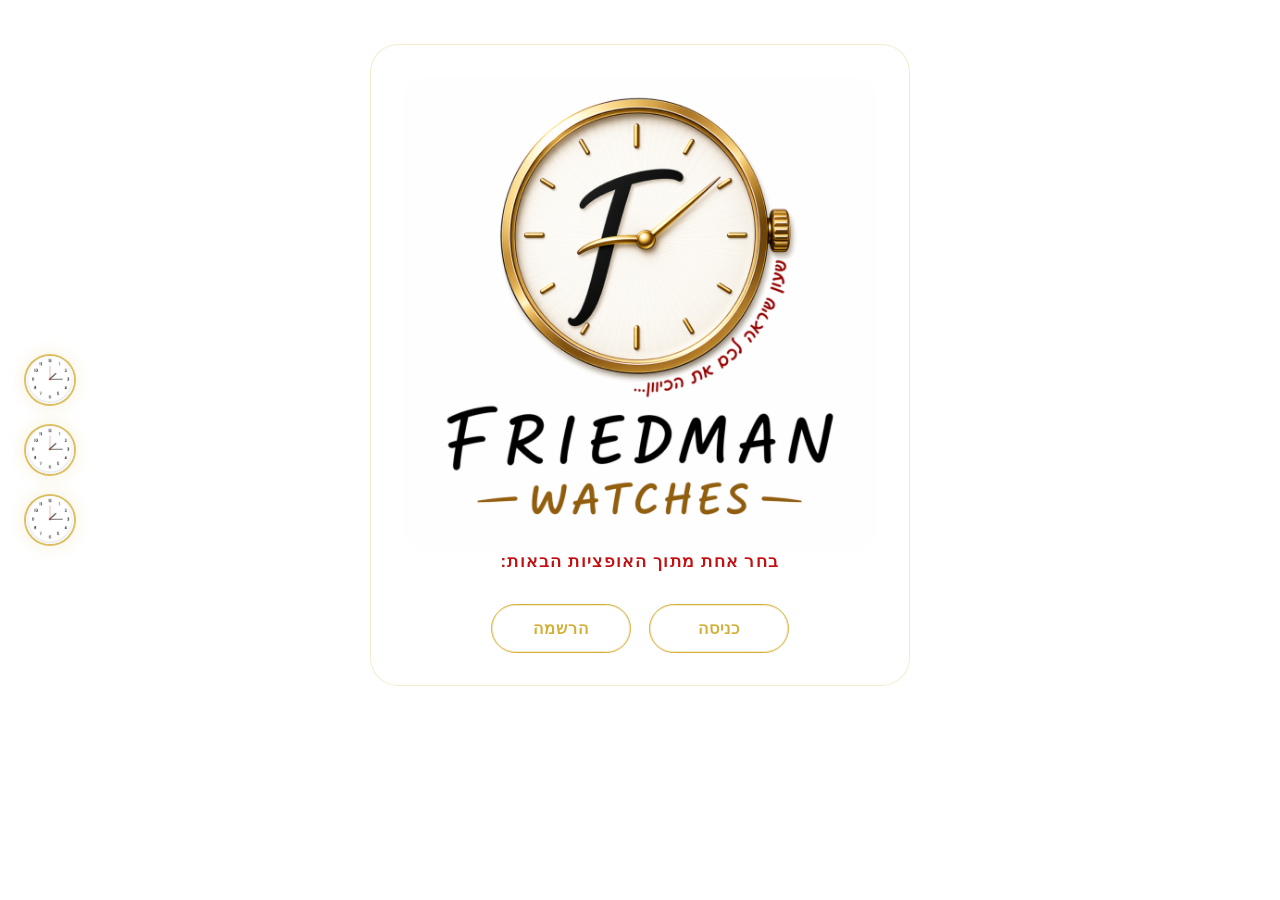
<file: index.html>
<!DOCTYPE html>
<html lang="he" dir="rtl">

<head>
    <meta charset="UTF-8">
    <meta name="viewport" content="width=device-width, initial-scale=1.0">
    <title>Friedman Watches</title>
    <link rel="stylesheet" href="styles/index.css">
</head>

<body>
     <div class="page-shell">
        <aside class="side-icons">
            <img class="side-icon" src="images/לעיצוב/שעון קיר.png" alt="שעון">
            <img class="side-icon" src="images/לעיצוב/שעון קיר.png" alt="שעון">
            <img class="side-icon" src="images/לעיצוב/שעון קיר.png" alt="שעון">
        </aside> 
         
        <main class="hero">
            <div class="hero-card">
                <img class="brand-logo" src="images/לעיצוב/logo.png" alt="Friedman Watches">
                <p class="hero-text">בחר אחת מתוך האופציות הבאות:</p>
                <div class="hero-actions">
                    <a href="indexes/login.html" class="btn">כניסה</a>
                    <a href="indexes/signin.html" class="btn">הרשמה</a>
                </div>
            </div>
        </main>
    </div>
</body>

</html>
</file>
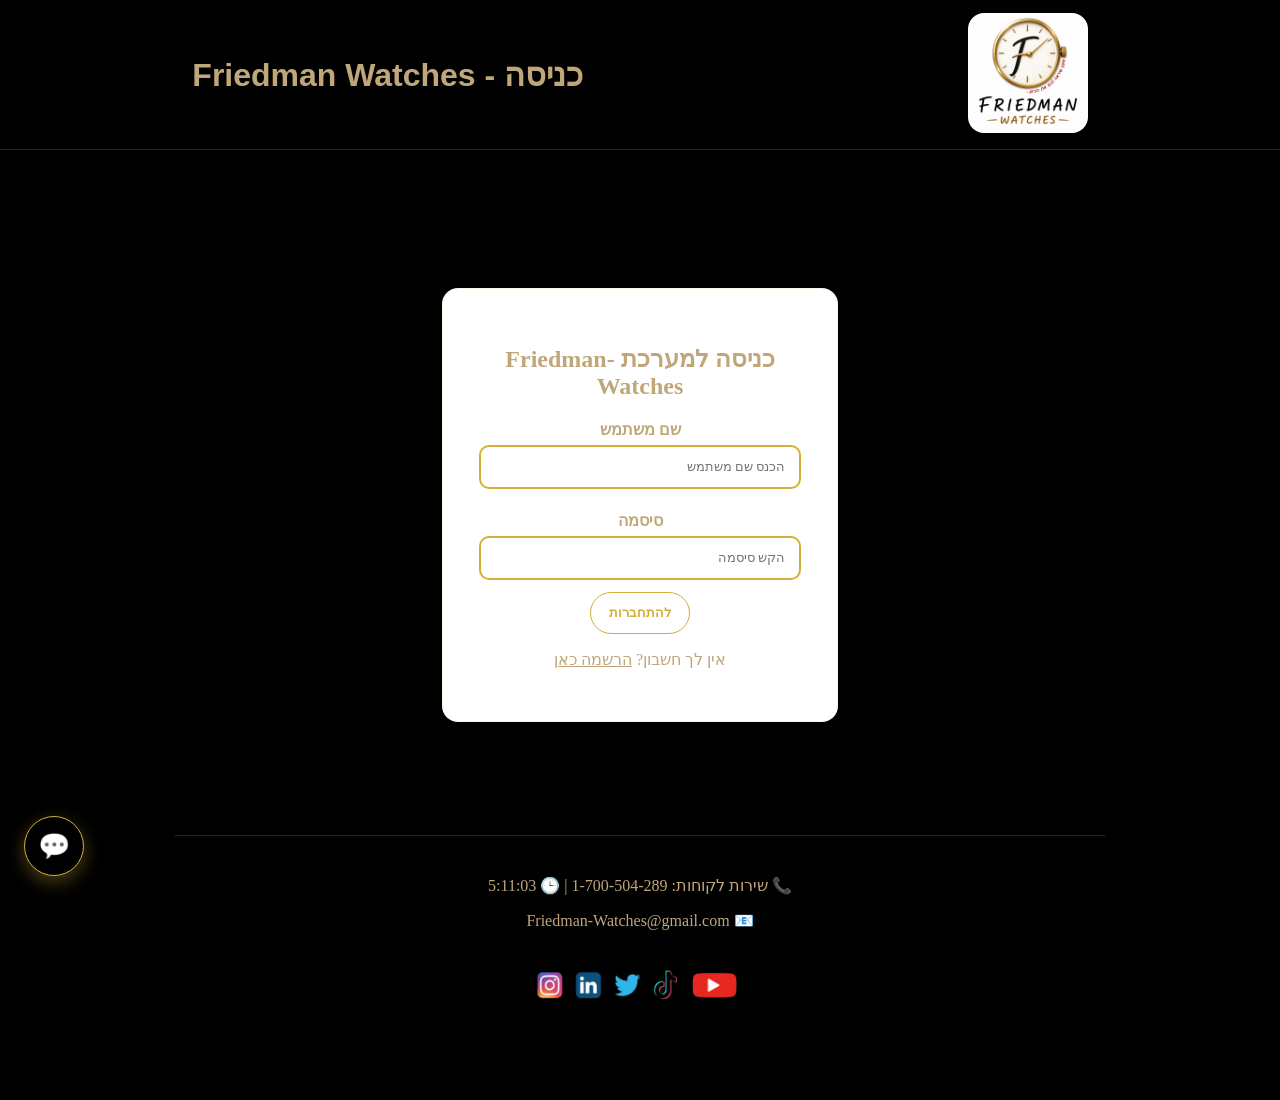
<file: indexes/cart.html>
<!DOCTYPE html>
<html lang="he" dir="rtl">
<head>
    <meta charset="UTF-8">
    <meta name="viewport" content="width=device-width, initial-scale=1.0">
    <title>סל הקניות - Friedman Watches</title>
    <link rel="stylesheet" href="../styles/all.css">
    <link rel="stylesheet" href="../styles/cart.css">
</head>
<body>
    <header></header>

    <div class="cart-container">
        <h1>🛒 סל הקניות שלי</h1>

        <div class="cart-items" id="cartItems"></div>

        <div class="cart-summary" id="cartSummary" hidden>
            <div class="summary-row">
                <span>סה"כ פריטים:</span>
                <span id="totalItems">0</span>
            </div>
            <div class="summary-row">
                <span>מחיר לפני מע"מ:</span>
                <span id="totalPrice">₪0</span>
            </div>
            <div class="summary-row">
                <span>מע"מ (<span id="vatRate"></span>%):</span>
                <span id="vatAmount">₪0</span>
            </div>
            <div class="summary-row total">
                <span>סכום סופי:</span>
                <span id="finalPrice">₪0</span>
            </div>

            <div class="action-buttons">
                <button type="button" class="btn btn-primary" id="checkoutBtn">תשלום</button>
                <button type="button" class="btn btn-secondary" id="continueBtn">המשך קניות</button>
                <button type="button" class="btn btn-danger" id="clearCartBtn">איפוס סל</button>
            </div>
        </div>
    </div>

    <footer></footer>

    <script src="../scripts/data.js"></script>
    <script src="../scripts/ls.js"></script>
    <script src="../scripts/chatbot.js"></script>
    <script src="../scripts/services.js"></script>
    <script src="../scripts/ui.js"></script>
    <script src="../scripts/header-footer.js"></script>
    <script src="../scripts/cart.js"></script>
</body>
</html>
</file>
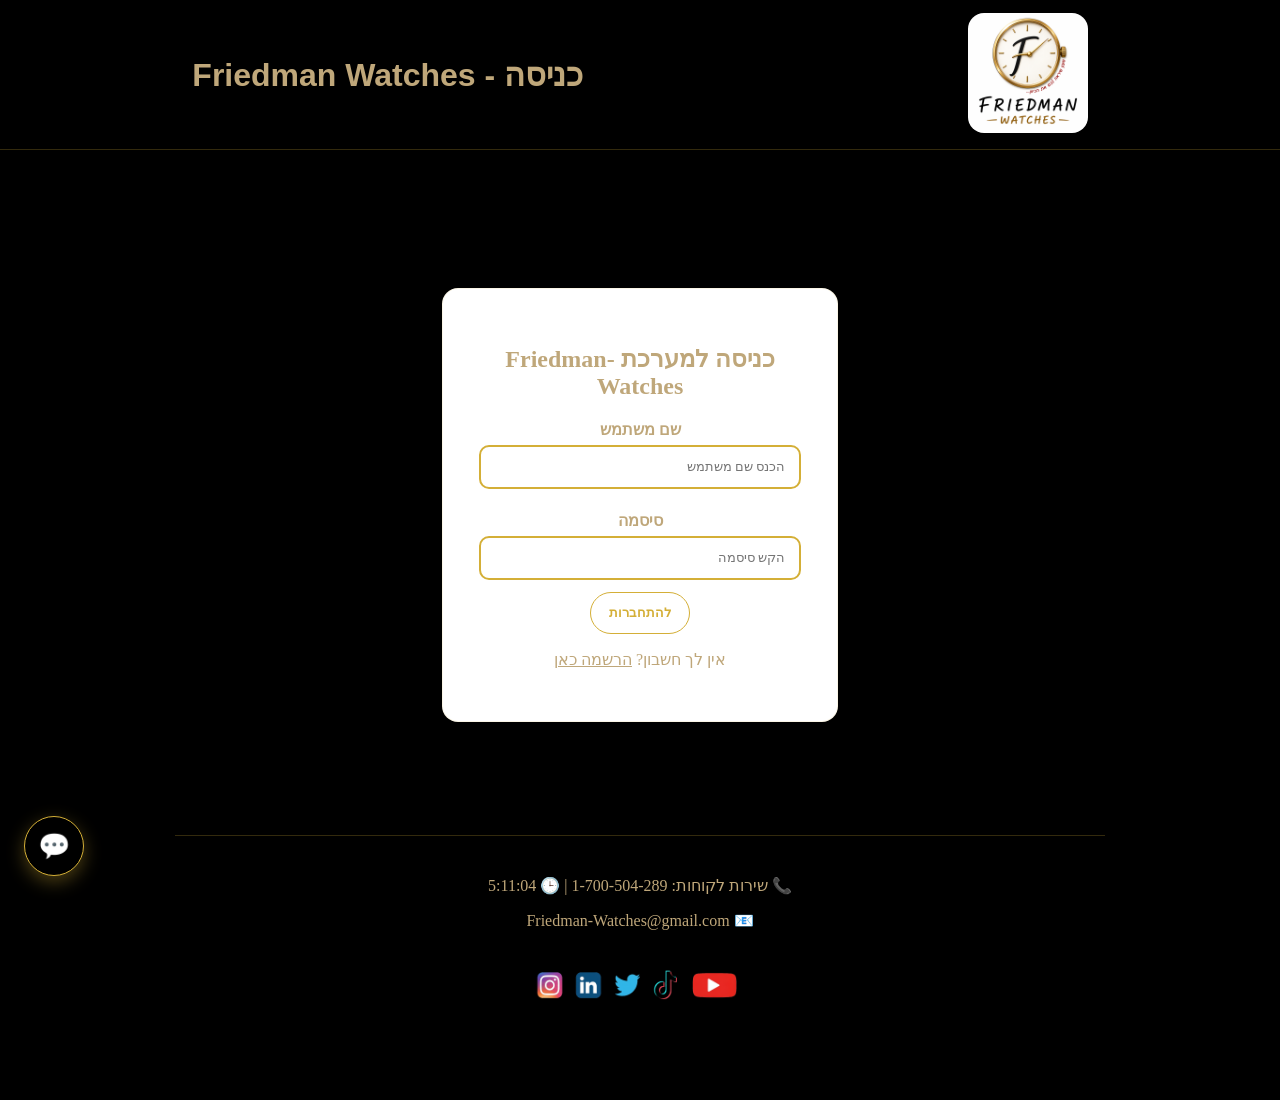
<file: indexes/home.html>
<!DOCTYPE html>
<html lang="he" dir="rtl">

<head>
    <meta charset="UTF-8">
    <meta name="viewport" content="width=device-width, initial-scale=1.0">
    <title>Home - Friedman Watches</title>
    <link rel="stylesheet" href="../styles/all.css">
    <link rel="stylesheet" href="../styles/home.css">
</head>

<body>
    <header>
        <nav id="main-nav" class="hero-actions">
            <a id="btn-orders-mgmt" class="admin-only" href="./orders.html">ניהול הזמנות לקוחות</a>
            <a id="btn-users-mgmt" class="admin-only" href="./users.html">מעקב משתמשים חדשים</a>
            <a id="btn-stock-mgmt" class="admin-only" href="./stock.html">ניהול מלאי (הוספה/עדכון/הסרה)</a>
            <a id="btn-catalog" class="customer-only" href="./katalog.html">קטלוג שעונים</a>
            <a id="btn-cart" class="customer-only" href="./cart.html">סל קניות</a>
            <a id="btn-my-orders" class="customer-only" href="./myOrders.html">ההזמנות שלי</a>
            <a id="btn-payment" class="customer-only" href="./payment.html">תשלומים</a>
            <button id="btn-logout" class="all-users">התנתקות</button>
        </nav>
    </header>
    <div class="page-shell">
        <aside class="side-icons">
            <img class="side-icon" src="../images/לעיצוב/שעון קיר.png" alt="שעון">
            <img class="side-icon" src="../images/לעיצוב/שעון קיר.png" alt="שעון">
            <img class="side-icon" src="../images/לעיצוב/שעון קיר.png" alt="שעון">
        </aside>

        <main class="hero">
            <div class="hero-card">
                <img class="brand-logo" src="../images/לעיצוב/logo.png" alt="Friedman Watches">
            </div>
        </main>
    </div>

    <script src="../scripts/data.js"></script>
    <script src="../scripts/ls.js"></script>
    <script src="../scripts/chatbot.js"></script>
    <script src="../scripts/home.js"></script>
</body>

</html>
</file>
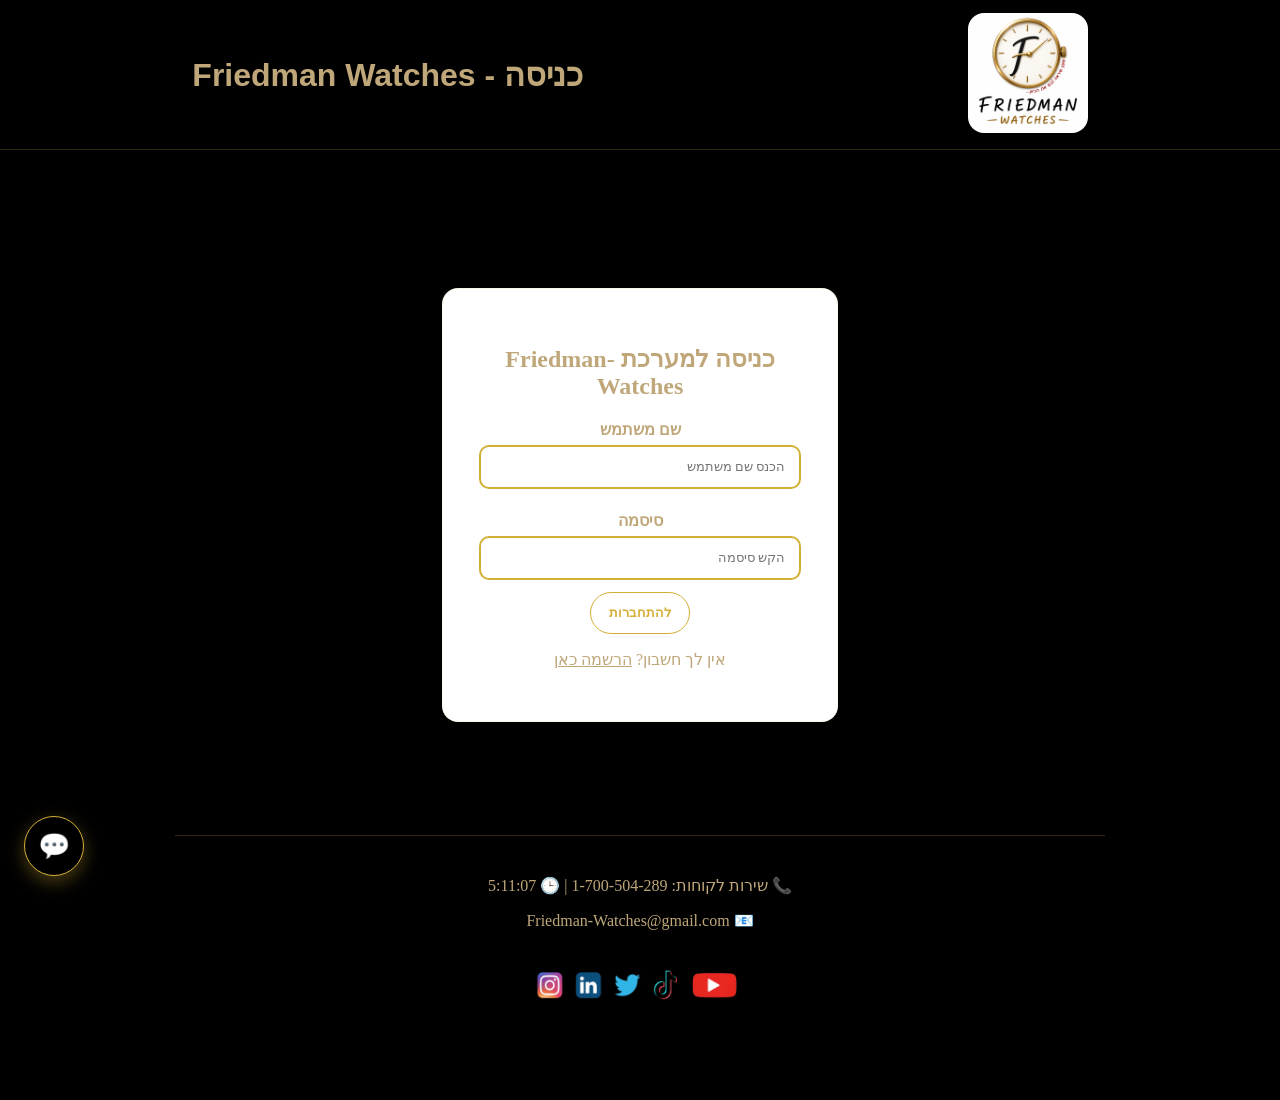
<file: indexes/item.html>
<!DOCTYPE html>
<html lang="he" dir="rtl">

<head>
    <meta charset="UTF-8">
    <meta name="viewport" content="width=device-width, initial-scale=1.0">
    <title>Item-Sheet - דף פריט</title>
    <link rel="stylesheet" href="../styles/all.css">
    <link rel="stylesheet" href="../styles/item.css">
</head>

<body>
    <header></header>
    <main>
        <div id="product-container"></div>
    </main>
    <footer></footer>

    <script src="../scripts/data.js"></script>
    <script src="../scripts/ls.js"></script>
    <script src="../scripts/chatbot.js"></script>
    <script src="../scripts/services.js"></script>
    <script src="../scripts/ui.js"></script>
    <script src="../scripts/header-footer.js"></script>
    <script src="../scripts/item.js"></script>
</body>

</html>
</file>
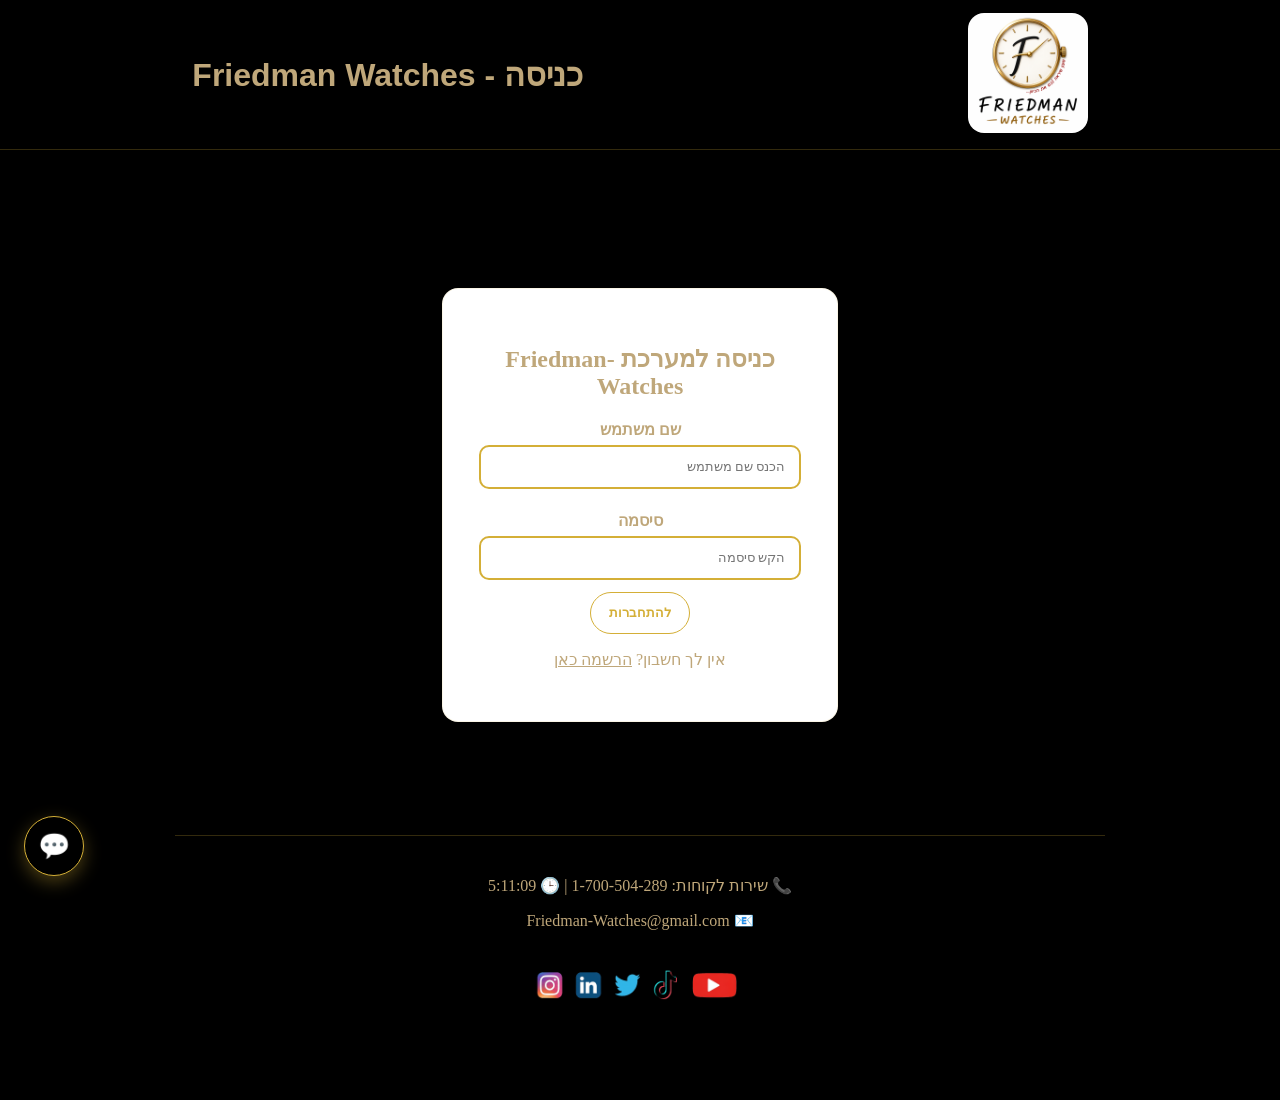
<file: indexes/katalog.html>
<!DOCTYPE html>
<html lang="he" dir="rtl">

<head>
    <meta charset="UTF-8">
    <meta name="viewport" content="width=device-width, initial-scale=1.0">
    <title>קטלוג - Friedman Watches</title>
    <link rel="stylesheet" href="../styles/all.css">
    <link rel="stylesheet" href="../styles/katalog.css">
</head>

<body>
    <header></header>

    <section class="catalog-toolbar">
        <input type="search" name="search" id="search" placeholder="חפש לפי מותג, דגם או תיאור...">

        <div class="filter-buttons">
            <button type="button" class="filter-btn active" data-category="all">הכל</button>
            <button type="button" class="filter-btn" data-category="ילדים">שעונים לילדים</button>
            <button type="button" class="filter-btn" data-category="גברים">שעונים לגברים</button>
            <button type="button" class="filter-btn" data-category="נשים">שעונים לנשים</button>
        </div>

        <div class="toolbar-row">
            <select id="sort" aria-label="מיון"></select>

            <div class="cart-info">
                <span>סל הקניות: <span class="cart-count">0</span> פריטים</span>
                <a href="cart.html" class="view-cart-btn">🛒 צפה בסל</a>
            </div>
        </div>
    </section>

    <main>
        <h1 class="title_katalog">קטלוג שעונים</h1>
        <div class="watches-grid" id="watchesContainer"></div>
    </main>
    <footer></footer>

    <script src="../scripts/data.js"></script>
    <script src="../scripts/ls.js"></script>
    <script src="../scripts/chatbot.js"></script>
    <script src="../scripts/services.js"></script>
    <script src="../scripts/ui.js"></script>
    <script src="../scripts/header-footer.js"></script>
    <script src="../scripts/katalog.js"></script>
</body>

</html>
</file>
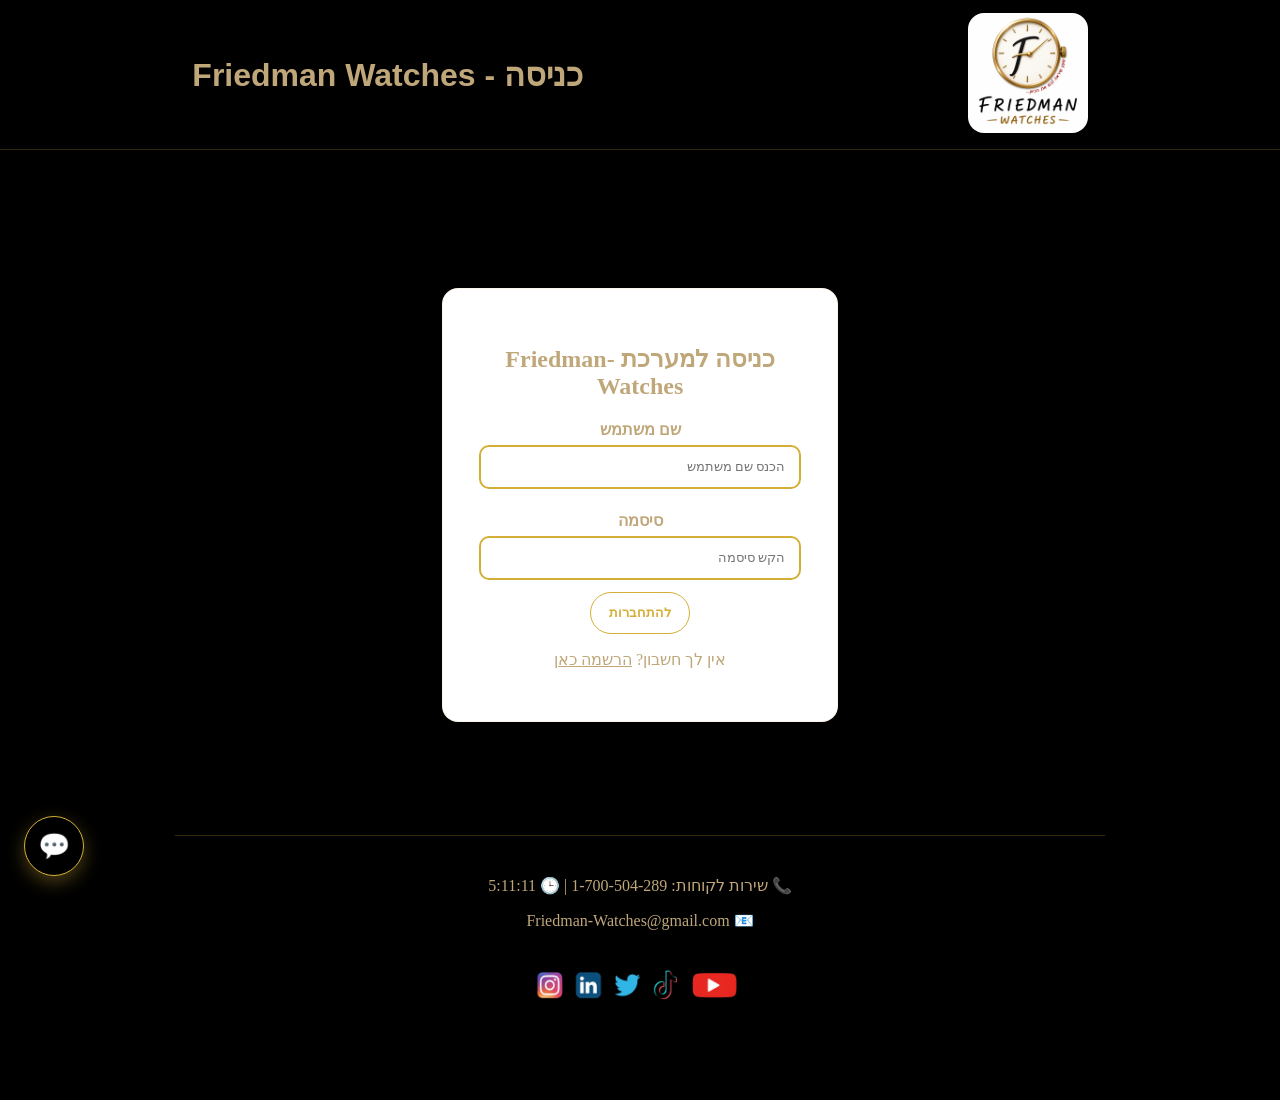
<file: indexes/login.html>
<!DOCTYPE html>
<html lang="he" dir="rtl">

<head>
    <meta charset="UTF-8">
    <meta name="viewport" content="width=device-width, initial-scale=1.0">
    <title>כניסה - Friedman Watches</title>
    <link rel="stylesheet" href="../styles/all.css">
    <link rel="stylesheet" href="../styles/login.css">
</head>

<body>
    <header></header>
           <main class="form">
            <form id="login">
                <h2>כניסה למערכת Friedman-Watches</h2>

                <label>שם משתמש</label>
                <input type="text" name="fullName" placeholder="הכנס שם משתמש" required>

                <label>סיסמה</label>
                <input type="password" name="password" placeholder="הקש סיסמה" required>

                <button type="submit">להתחברות</button>

                <p>אין לך חשבון? <a href="./signin.html">הרשמה כאן</a></p>
            </form>
        </main>

    <footer></footer>
    <script src="../scripts/data.js"></script>
    <script src="../scripts/ls.js"></script>
    <script src="../scripts/chatbot.js"></script>
    <script src="../scripts/header-footer.js"></script>
    <script src="../scripts/login.js"></script>
</body>

</html>
</file>
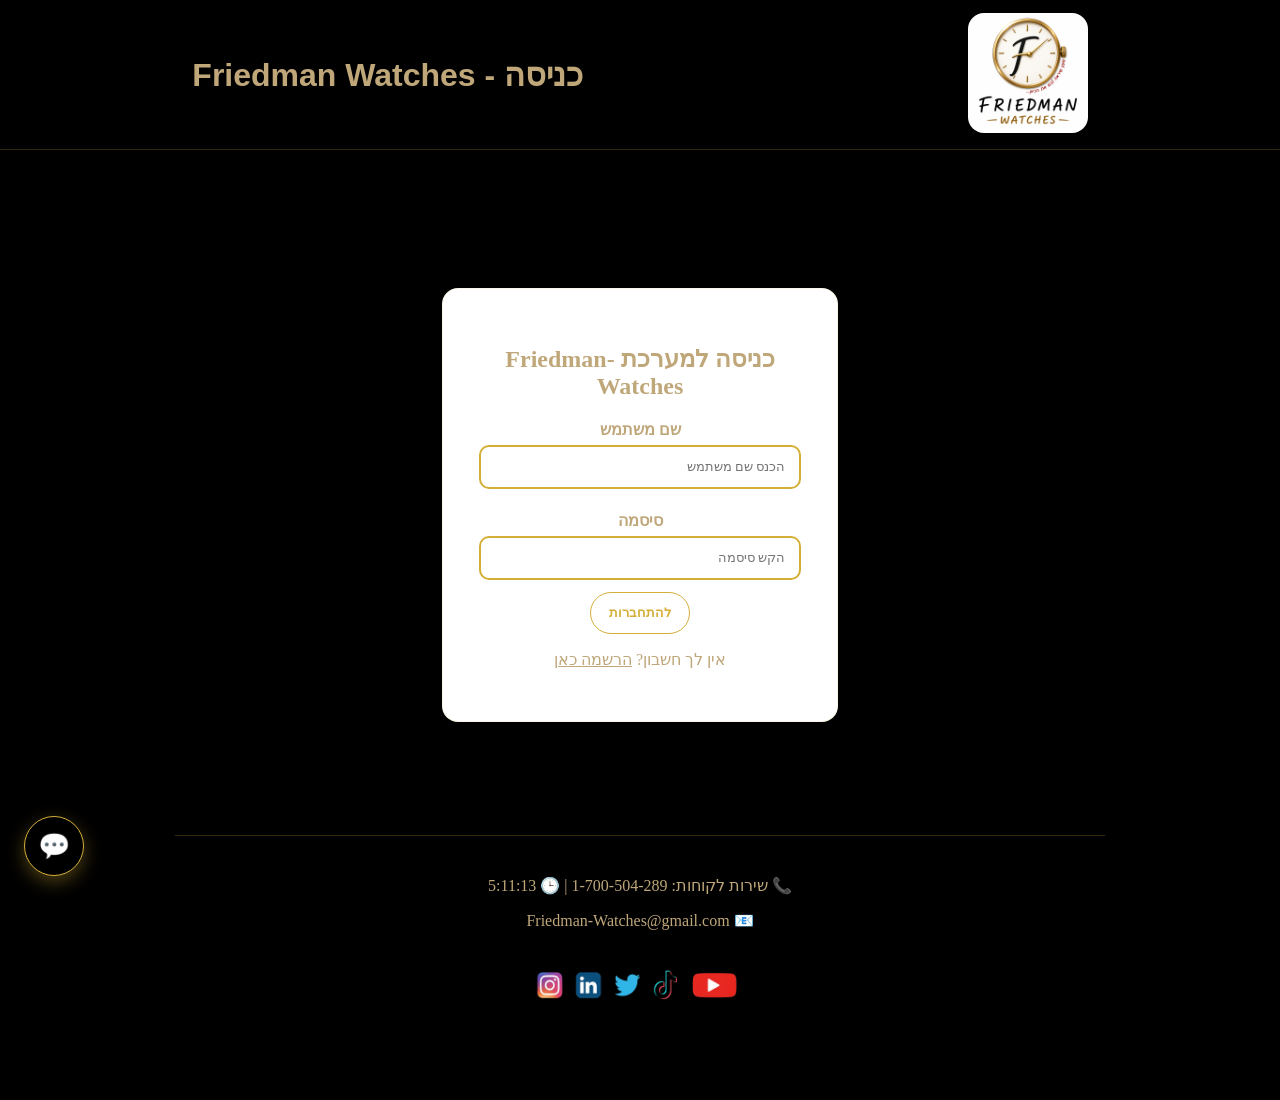
<file: indexes/myOrders.html>
<!DOCTYPE html>
<html lang="he" dir="rtl">

<head>
    <meta charset="UTF-8">
    <meta name="viewport" content="width=device-width, initial-scale=1.0">
    <title>ההזמנות שלי</title>
    <link rel="stylesheet" href="../styles/all.css">
    <link rel="stylesheet" href="../styles/orders.css">
</head>

<body>
    <header></header>

    <main class="manage-container">
        <h2 id="myOrdersTitle">היסטוריית ההזמנות שלי</h2>
        <p class="summary-text" id="myOrdersSummary"></p>
        <div class="orders-grid" id="myOrdersContainer"></div>
    </main>

    <footer></footer>

    <script src="../scripts/data.js"></script>
    <script src="../scripts/ls.js"></script>
    <script src="../scripts/chatbot.js"></script>
    <script src="../scripts/services.js"></script>
    <script src="../scripts/ui.js"></script>
    <script src="../scripts/header-footer.js"></script>
    <script src="../scripts/myOrders.js"></script>
</body>

</html>
</file>
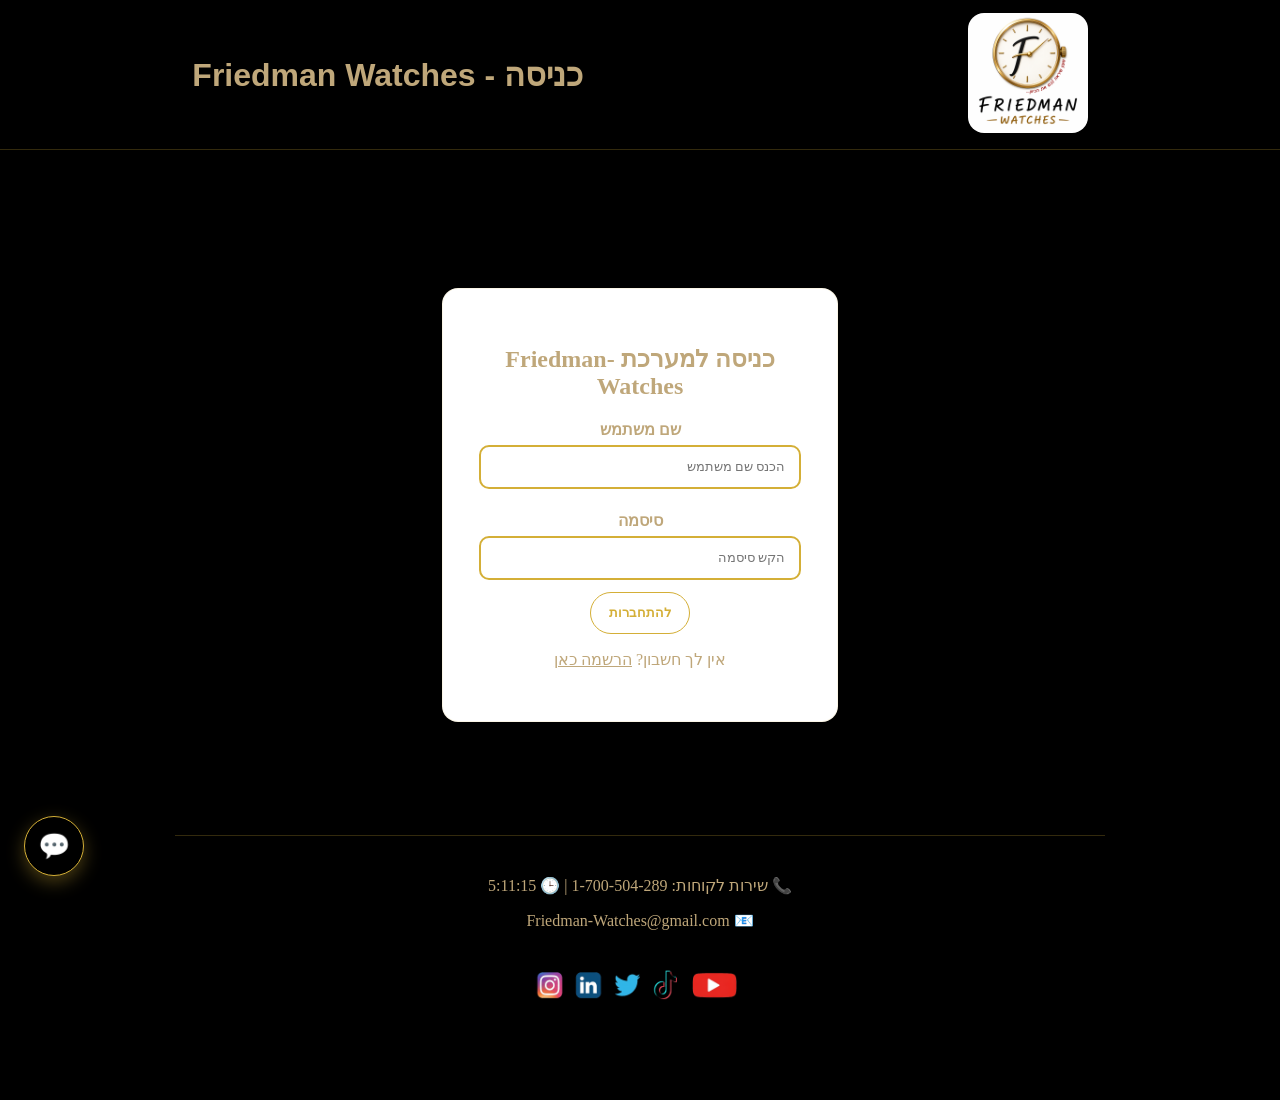
<file: indexes/orders.html>
<!DOCTYPE html>
<html lang="he" dir="rtl">

<head>
    <meta charset="UTF-8">
    <meta name="viewport" content="width=device-width, initial-scale=1.0">
    <title>ניהול הזמנות לקוחות</title>
    <link rel="stylesheet" href="../styles/all.css">
    <link rel="stylesheet" href="../styles/orders.css">
</head>

<body>
    <header></header>

    <main class="manage-container">
        <h2>הזמנות הממתינות לפעולה</h2>

        <div class="manage-toolbar">
            <input type="search" id="orderSearch" placeholder="חיפוש לפי שם לקוח או מספר הזמנה">
            <select id="statusFilter" aria-label="סינון לפי סטטוס">
                <option value="all">כל ההזמנות</option>
                <option value="pending">ממתינות להכנה</option>
                <option value="ready">מוכנות</option>
                <option value="unpaid">לא שולמו</option>
            </select>
        </div>

        <p class="summary-text" id="ordersSummary"></p>
        <div class="table-wrapper" id="ordersContainer"></div>
    </main>

    <footer></footer>

    <script src="../scripts/data.js"></script>
    <script src="../scripts/ls.js"></script>
    <script src="../scripts/chatbot.js"></script>
    <script src="../scripts/services.js"></script>
    <script src="../scripts/ui.js"></script>
    <script src="../scripts/header-footer.js"></script>
    <script src="../scripts/orders.js"></script>
</body>

</html>
</file>
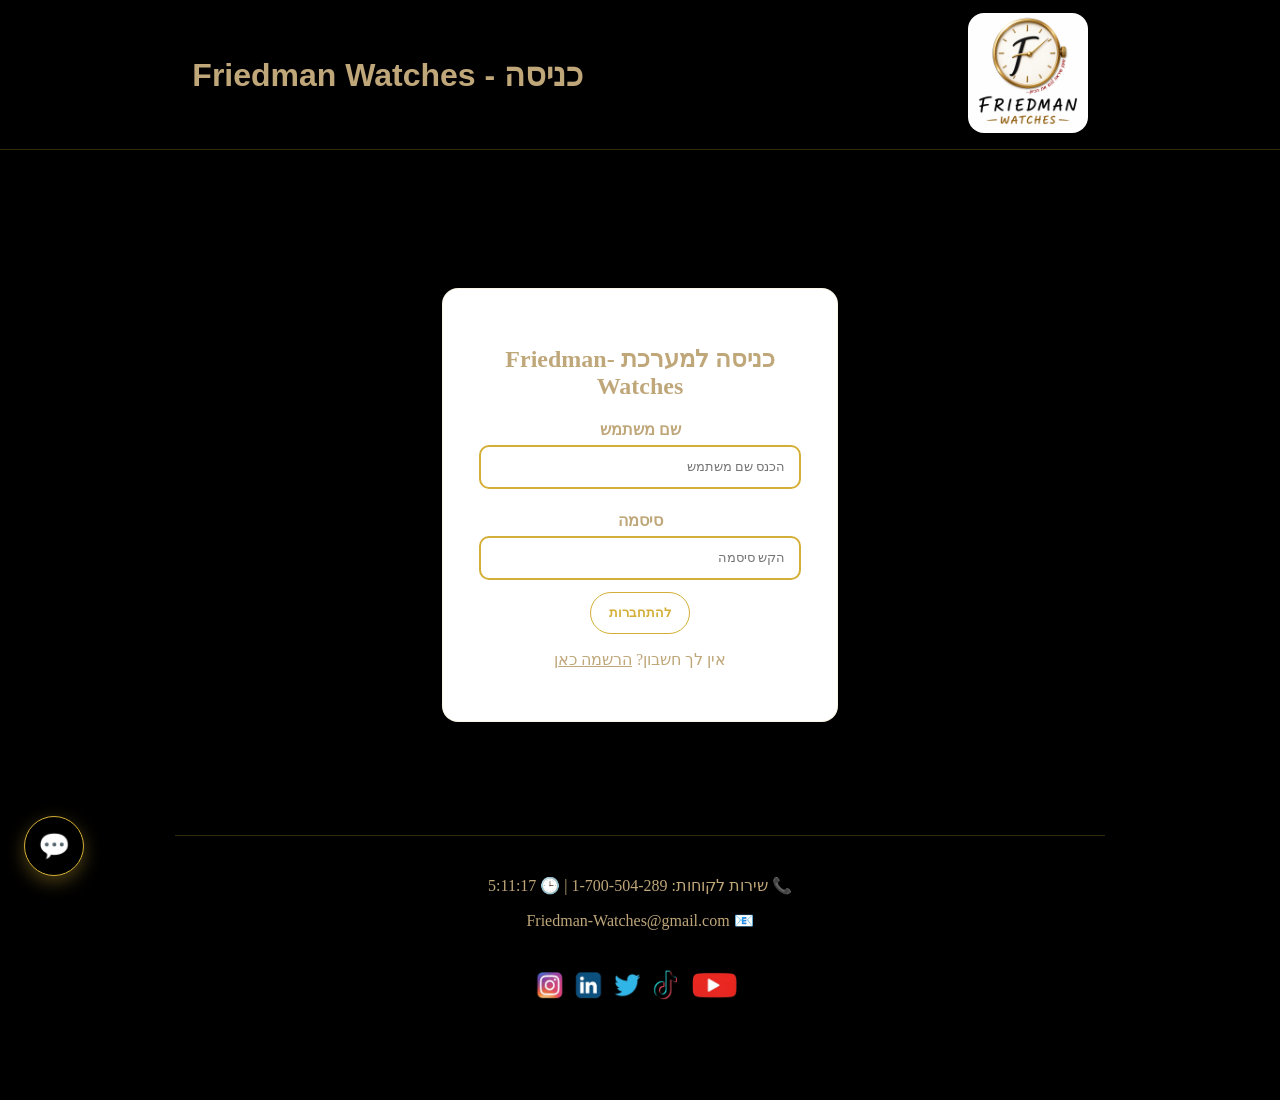
<file: indexes/payment.html>
<!DOCTYPE html>
<html lang="he" dir="rtl">

<head>
  <meta charset="UTF-8" />
  <meta name="viewport" content="width=device-width, initial-scale=1.0" />
  <title>Payment - תשלום</title>
  <link rel="stylesheet" href="../styles/all.css" />
  <link rel="stylesheet" href="../styles/payment.css" />
</head>

<body>
  <header></header>

  <main class="form-wrapper">
    <section class="payment-card">
      <h1>חשבונית ותשלום</h1>

      <div id="invoice" class="invoice"></div>

      <form id="form" novalidate>
        <div class="form-group">
          <label for="paymentMethod">אמצעי תשלום</label>
          <select id="paymentMethod" name="paymentMethod"></select>
        </div>

        <fieldset class="method-fields" data-method="credit">
          <div class="form-group">
            <label for="cardNumber">מספר כרטיס</label>
            <input type="text" id="cardNumber" name="cardNumber" placeholder="1234 5678 9012 3456" inputmode="numeric" />
          </div>

          <div class="form-group">
            <label for="expiry">תוקף</label>
            <input type="text" id="expiry" name="expiry" placeholder="MM/YY" />
          </div>

          <div class="form-group">
            <label for="cvv">CVV</label>
            <input type="text" id="cvv" name="cvv" placeholder="123" inputmode="numeric" />
          </div>

          <div class="form-group">
            <label for="holder">שם של בעל הכרטיס</label>
            <input type="text" id="holder" name="holder" placeholder="הכנס שם מלא" />
          </div>

          <div class="form-group">
            <label for="idNumber">תעודת זהות של בעל הכרטיס</label>
            <input type="text" id="idNumber" name="idNumber" placeholder="123456789" inputmode="numeric" />
          </div>
        </fieldset>

        <fieldset class="method-fields" data-method="bit">
          <div class="form-group">
            <label for="bitPhone">מספר טלפון נייד לחיוב ב-BIT</label>
            <input type="tel" id="bitPhone" name="bitPhone" placeholder="050-1234567" />
          </div>
        </fieldset>

        <fieldset class="method-fields" data-method="cash">
          <p class="method-note">התשלום במזומן יתבצע בעת איסוף ההזמנה מהחנות.</p>
        </fieldset>

        <fieldset class="method-fields" data-method="check">
          <div class="form-group">
            <label for="checkNumber">מספר צ'ק</label>
            <input type="text" id="checkNumber" name="checkNumber" placeholder="0001234" inputmode="numeric" />
          </div>
          <div class="form-group">
            <label for="dueDate">תאריך פירעון</label>
            <input type="date" id="dueDate" name="dueDate" />
          </div>
        </fieldset>

        <fieldset class="method-fields" data-method="transfer">
          <p class="method-note">יש להעביר את הסכום לחשבון החברה ולמלא את פרטי החשבון ממנו בוצעה ההעברה.</p>
          <div class="form-group">
            <label for="bank">מספר בנק</label>
            <input type="text" id="bank" name="bank" placeholder="12" inputmode="numeric" />
          </div>
          <div class="form-group">
            <label for="branch">מספר סניף</label>
            <input type="text" id="branch" name="branch" placeholder="345" inputmode="numeric" />
          </div>
          <div class="form-group">
            <label for="account">מספר חשבון</label>
            <input type="text" id="account" name="account" placeholder="123456" inputmode="numeric" />
          </div>
        </fieldset>

        <button type="submit" class="submit-btn">בצע תשלום</button>
      </form>

      <p id="payment-message" class="message"></p>
    </section>
  </main>

  <footer></footer>

  <script src="../scripts/data.js"></script>
  <script src="../scripts/ls.js"></script>
  <script src="../scripts/chatbot.js"></script>
  <script src="../scripts/services.js"></script>
  <script src="../scripts/ui.js"></script>
  <script src="../scripts/header-footer.js"></script>
  <script src="../scripts/payment.js"></script>
</body>

</html>
</file>
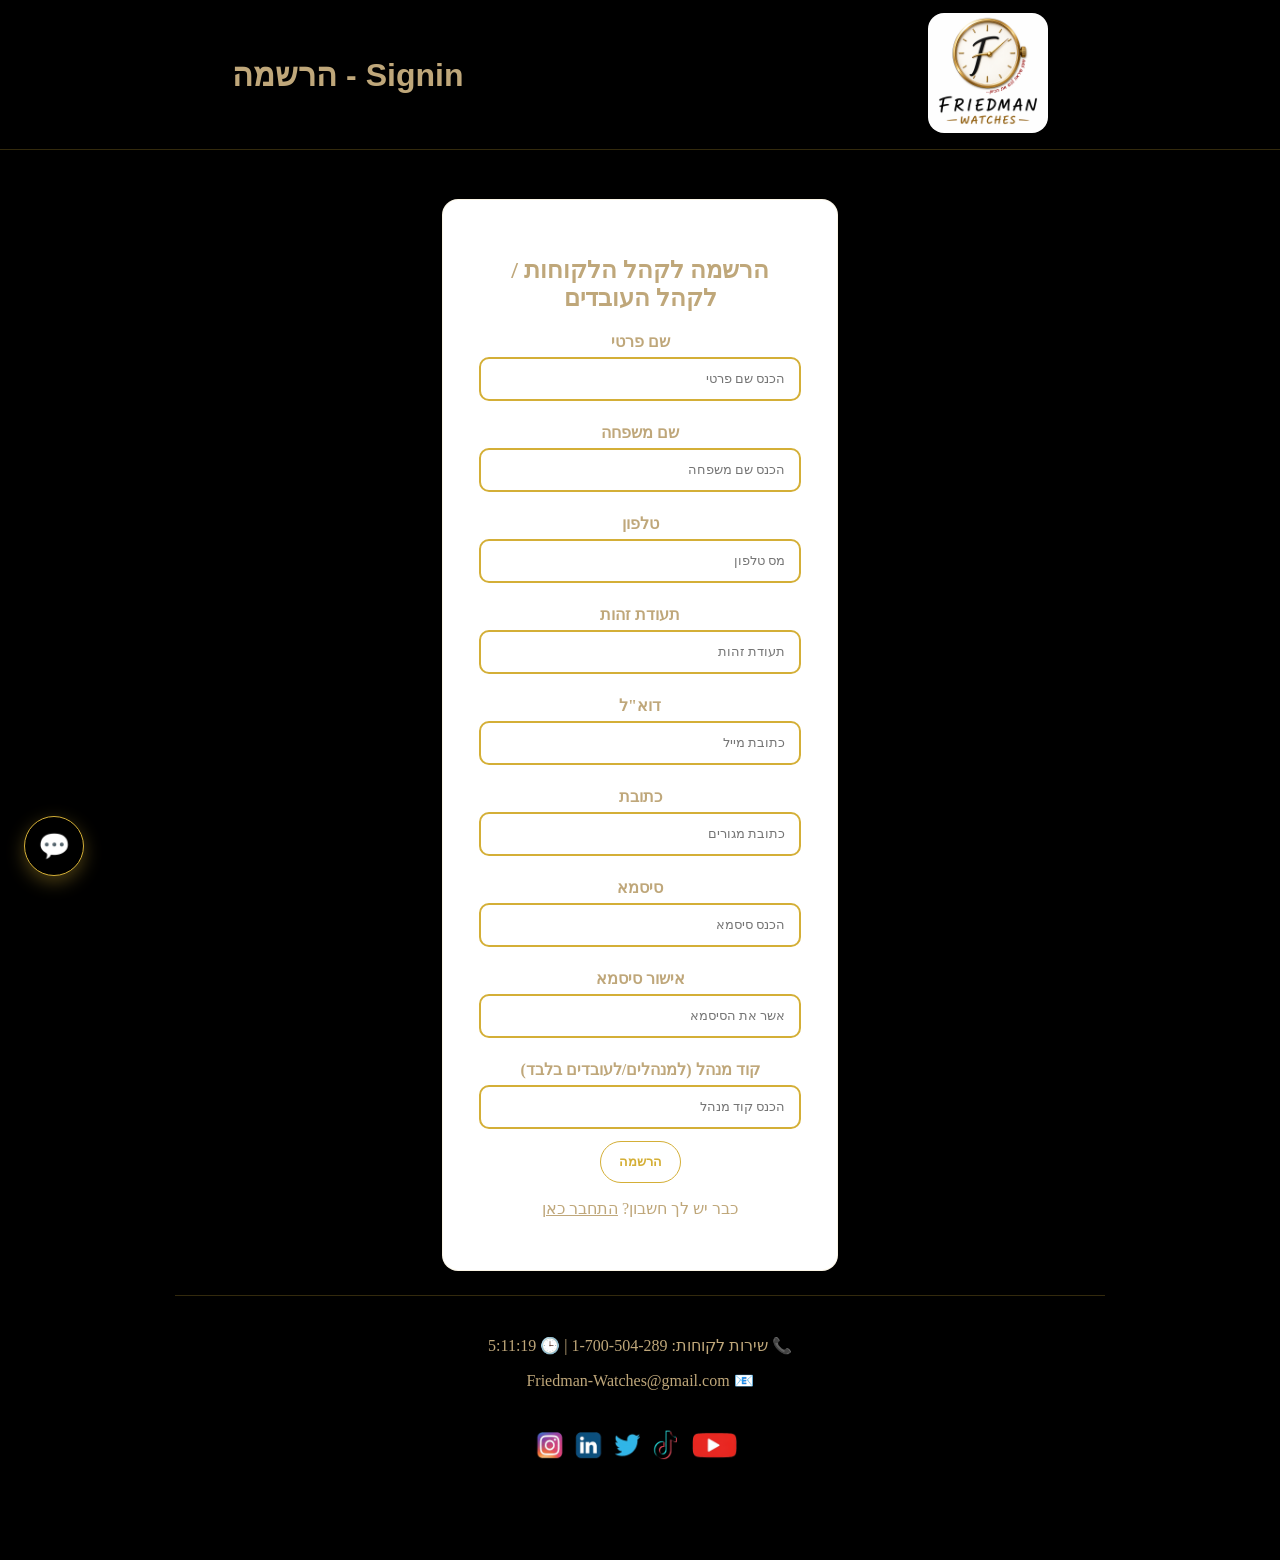
<file: indexes/signin.html>
<!DOCTYPE html>
<html lang="he" dir="rtl">

<head>
    <meta charset="UTF-8">
    <meta name="viewport" content="width=device-width, initial-scale=1.0">
    <title>Signin - הרשמה </title>
    <link rel="stylesheet" href="../styles/all.css">
    <link rel="stylesheet" href="../styles/signin.css">
</head>

<body class="page-signin">
    <header></header>

    <main class="form">
        <form id="signin">
            <h2>הרשמה לקהל הלקוחות / לקהל העובדים</h2>

            <label for="firstName">שם פרטי</label>
            <input id="firstName" name="firstName" placeholder="הכנס שם פרטי" required />

            <label for="lastName">שם משפחה</label>
            <input id="lastName" name="lastName" placeholder="הכנס שם משפחה" required />

            <label for="phone">טלפון</label>
            <input id="phone" name="phone" placeholder="מס טלפון" type="tel" dir="rtl" />

            <label for="Tz">תעודת זהות</label>
            <input id="Tz" name="tz" placeholder="תעודת זהות" required />

            <label for="Email">דוא"ל</label>
            <input id="Email" name="email" placeholder="כתובת מייל" type="email" required />

            <label for="adress">כתובת</label>
            <input id="adress" name="adress" placeholder="כתובת מגורים" />

            <label for="password">סיסמא</label>
            <input id="password" name="password" placeholder="הכנס סיסמא" type="password" required />

            <label for="confirmPassword">אישור סיסמא</label>
            <input id="confirmPassword" name="confirmPassword" type="password" placeholder="אשר את הסיסמא" required />

            <label for="adminPassword">קוד מנהל (למנהלים/לעובדים בלבד)</label>
            <input id="adminPassword" name="adminPassword" placeholder="הכנס קוד מנהל" type="password">
            <button type="submit">הרשמה</button>
            
            <p>כבר יש לך חשבון? <a href="./login.html">התחבר כאן</a></p>
        </form>
    </main>

    <footer></footer>
    <script src="../scripts/data.js"></script>
    <script src="../scripts/ls.js"></script>
    <script src="../scripts/chatbot.js"></script>
    <script src="../scripts/services.js"></script>
    <script src="../scripts/header-footer.js"></script>
    <script src="../scripts/signin.js"></script>
</body>

</html>
</file>
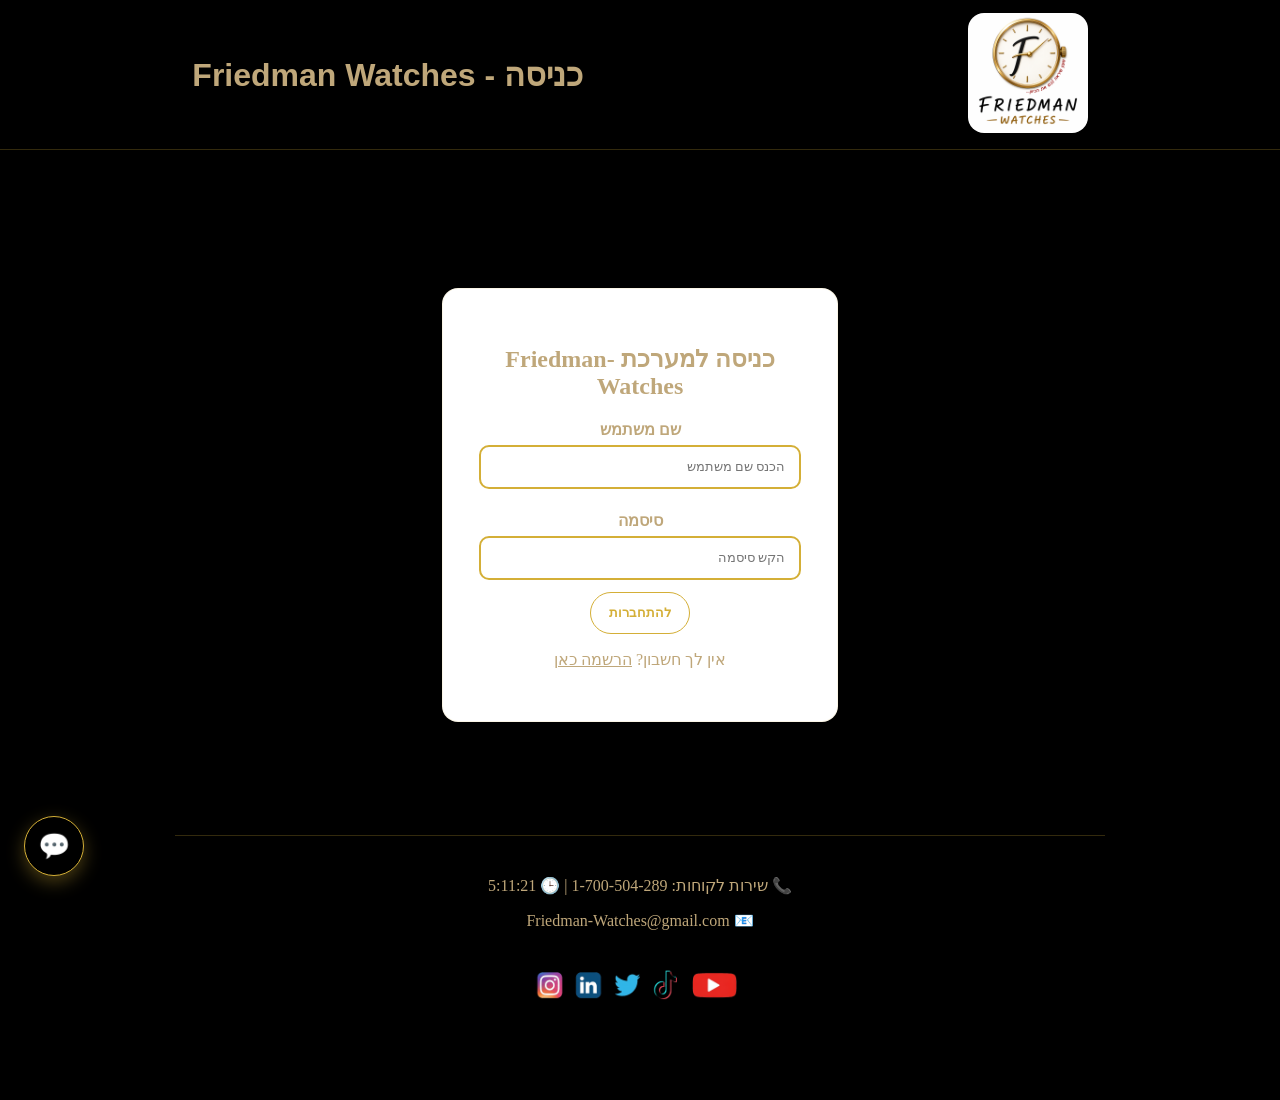
<file: indexes/stock.html>
<!DOCTYPE html>
<html lang="he" dir="rtl">

<head>
    <meta charset="UTF-8">
    <meta name="viewport" content="width=device-width, initial-scale=1.0">
    <title>Stock - ניהול מלאי</title>
    <link rel="stylesheet" href="../styles/all.css">
    <link rel="stylesheet" href="../styles/stock.css">
</head>

<body>
    <header></header>

    <div class="container">
        <main class="form">
            <div class="form-card" id="add-watch">
                <form id="form" novalidate>
                    <h3 id="formTitle">הוספת שעון חדש</h3>
                    <div class="form-row">
                        <div class="form-group">
                            <label for="brand">מותג השעון:</label>
                            <input type="text" id="brand" name="brand" required placeholder="לדוגמה: CASIO">
                        </div>

                        <div class="form-group">
                            <label for="model">דגם:</label>
                            <input type="text" id="model" name="model" required placeholder="לדוגמה: MTP-F91">
                        </div>

                        <div class="form-group">
                            <label for="item-price">מחיר שעון (₪):</label>
                            <input type="number" id="item-price" name="price" step="0.01" min="0" required placeholder="299.99">
                        </div>

                        <div class="form-group">
                            <label for="stock-qty">כמות במלאי:</label>
                            <input type="number" id="stock-qty" name="qtyStock" required min="0" placeholder="10">
                        </div>

                        <div class="form-group">
                            <label for="category">קטגוריה:</label>
                            <select id="category" name="category" class="typeWatch" required>
                                <option value="" disabled selected>בחר קטגוריה</option>
                            </select>
                        </div>

                        <div class="form-group">
                            <label for="description">תיאור:</label>
                            <input type="text" id="description" name="description" placeholder="לדוגמה: 10ATM - נגד מים">
                        </div>

                        <div class="form-group">
                            <label for="image">נתיב לתמונה:</label>
                            <input type="text" id="image" name="image" placeholder="לדוגמה: ../images/casio.png">
                        </div>

                        <div class="form-actions">
                            <button type="submit" id="saveBtn">שמור שעון</button>
                            <button type="button" id="cancelBtn" hidden>ביטול</button>
                        </div>
                    </div>
                </form>
            </div>
        </main>

        <section class="list-section">
            <h2>ניהול ומעקב מלאי שעונים</h2>
            <div id="watchesContainer" class="stock-container"></div>
        </section>
    </div>

    <footer></footer>

    <script src="../scripts/data.js"></script>
    <script src="../scripts/ls.js"></script>
    <script src="../scripts/chatbot.js"></script>
    <script src="../scripts/services.js"></script>
    <script src="../scripts/ui.js"></script>
    <script src="../scripts/header-footer.js"></script>
    <script src="../scripts/stock.js"></script>
</body>

</html>
</file>
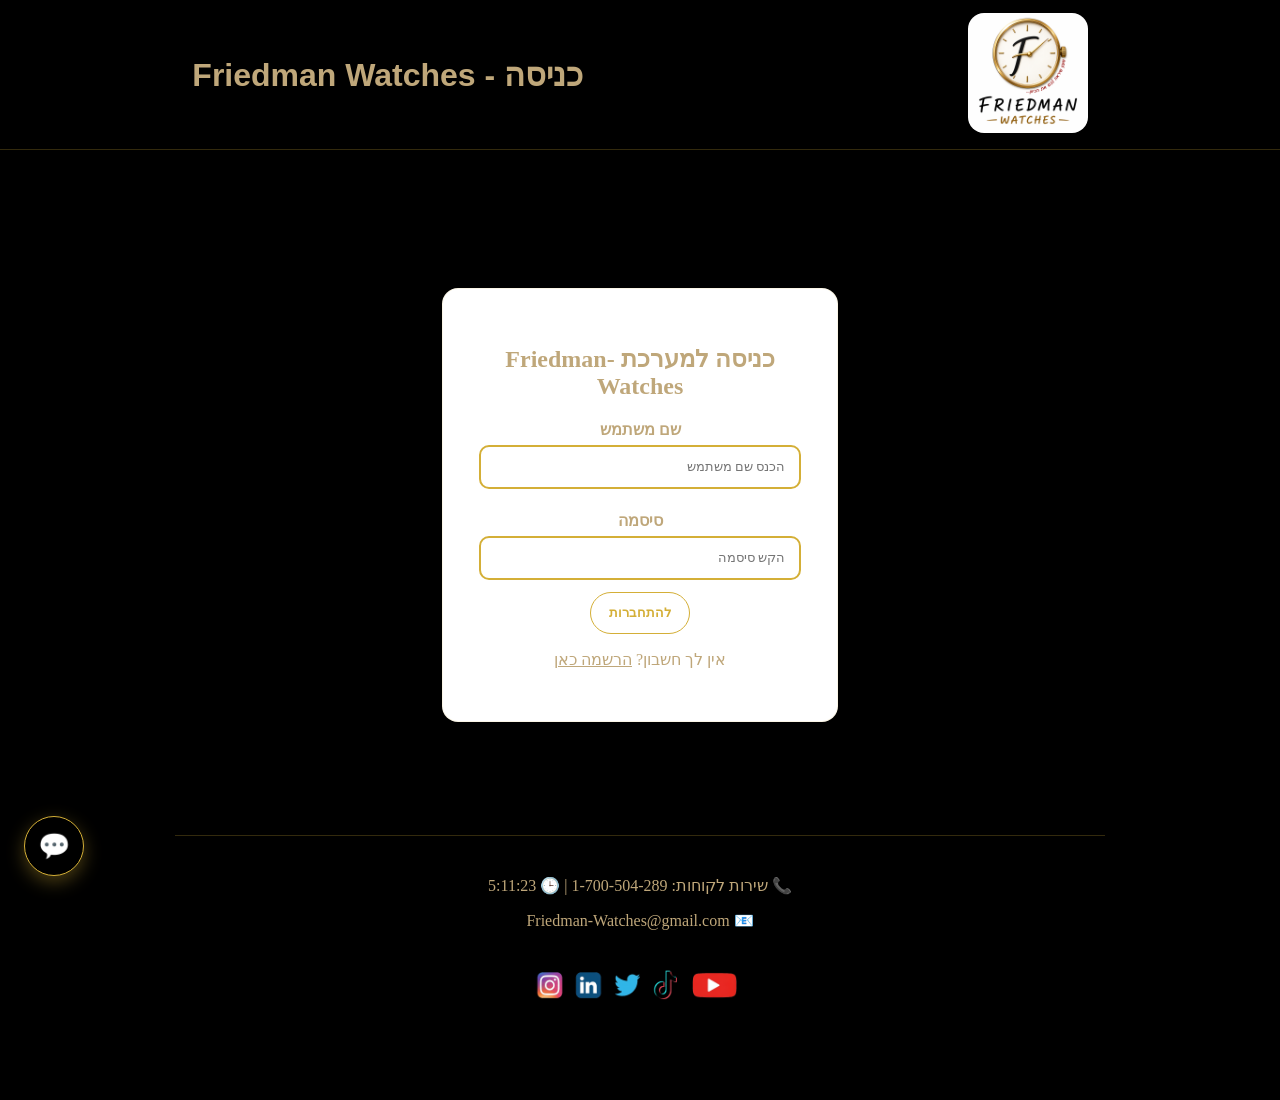
<file: indexes/users.html>
<!DOCTYPE html>
<html lang="he" dir="rtl">

<head>
    <meta charset="UTF-8">
    <meta name="viewport" content="width=device-width, initial-scale=1.0">
    <title>מעקב משתמשים</title>
    <link rel="stylesheet" href="../styles/all.css">
    <link rel="stylesheet" href="../styles/orders.css">
</head>

<body>
    <header></header>

    <main class="manage-container">
        <h2>מעקב משתמשים חדשים</h2>

        <div class="manage-toolbar">
            <input type="search" id="userSearch" placeholder="חיפוש לפי שם, ת.ז. או דוא&quot;ל">
            <select id="roleFilter" aria-label="סינון לפי סוג משתמש">
                <option value="all">כל המשתמשים</option>
            </select>
        </div>

        <p class="summary-text" id="usersSummary"></p>
        <div class="table-wrapper" id="usersContainer"></div>
    </main>

    <footer></footer>

    <script src="../scripts/data.js"></script>
    <script src="../scripts/ls.js"></script>
    <script src="../scripts/chatbot.js"></script>
    <script src="../scripts/services.js"></script>
    <script src="../scripts/ui.js"></script>
    <script src="../scripts/header-footer.js"></script>
    <script src="../scripts/users.js"></script>
</body>

</html>
</file>
<file: styles/index.css>
:root {
  --bg: black;
  --text: #f5e4c4;
  --muted: #d2c29b;
  --gold: #d4af37;
  --red: #c30f0f;
  --border: rgba(212, 175, 55, 0.24);
  --card: white;
}

* {
  box-sizing: border-box;
}

body {
  margin: 0;
  min-height: 80vh;
  font-family: 'Segoe UI', Tahoma, Geneva, Verdana, sans-serif;
  color: var(--text);
  background: radial-gradient(circle at top, transparent 26%), var(--bg);
  padding: 0;
  margin: 0;
  overflow-x: hidden;
  overflow: hidden;
  direction: rtl;
}

.page-shell {
  width: 100vw;
  min-height: 100vh;
  overflow: hidden;
}

.side-icons {
  position: fixed;
  top: 50%;
  left: 24px;
  transform: translateY(-50%);
  display: grid;
  gap: 18px;
  z-index: 1;
}

.side-icon {
  width: 52px;
  height: 52px;
  border-radius: 50%;
  border: 2px solid rgba(212, 175, 55, 0.8);
  background: radial-gradient(circle at 30% 30%, rgba(212, 175, 55, 0.55), transparent 42%), rgba(255, 255, 255, 0.05);
  box-shadow: 0 0 18px rgba(212, 175, 55, 0.2);
}

.hero {
  display: flex;
  align-items: center;
  justify-content: center;
  padding: 24px 24px;
}

.hero-card {
  width: min(100%, 540px);
  padding: 24px 24px;
  text-align: center;
  border-radius: 28px;
  background: var(--card);
  border: 1px solid var(--border);
  max-width: 50%;
  max-height: 50%;
  padding: 2rem;
  overflow: auto;
  margin-top: 20px;
}

.brand-logo {
  margin-top: 0;
  max-width: 100%;
  max-height: calc(100vh - 290px);
  display: block;
  margin: 0 auto;
  border-radius: 24px;
}

.hero-text {
  margin: 0 auto 32px;
  color: var(--red);
  font-size: 1.05rem;
  font-weight: 600;
  letter-spacing: 0.08em;
}

.hero-actions {
  display: flex;
  gap: 18px;
  justify-content: center;
  flex-wrap: wrap;
}

.btn {
  display: inline-flex;
  align-items: center;
  justify-content: center;
  min-width: 140px;
  padding: 14px 24px;
  border-radius: 999px;
  text-decoration: none;
  font-weight: 700;
  letter-spacing: 0.06em;
  transition: transform 0.2s ease, box-shadow 0.2s ease;
  background: transparent;
  color: var(--gold);
  border: 1px solid var(--gold);
  box-shadow: inset 0 0 0 1px rgba(212, 175, 55, 0.25);
}

.btn:hover {
  transform: translateY(-2px);
  box-shadow: inset 0 0 0 1px rgba(212, 175, 55, 0.25), 0 4px 12px rgba(212, 175, 55, 0.3);
}
</file>
<file: styles/all.css>
:root {
  --bg: black;
  --text: #facb75;
  --muted: #d2c29b;
  --gold: #d4af37;
  --pink: #bfa77a;
  --btnbg: #fff;
  --red: #e64c4c;
  --border: rgba(212, 175, 55, 0.24);
  --card: white;
  --btnbrd: #bfa77a;
  --numbers: #410e0e;
  --green: #3d8b40;
}

* {
  box-sizing: border-box;
}

body {
  margin: 25px;
  direction: rtl;
  min-height: 80vh;
  font-family: 'Segoe UI', Tahoma, Geneva, Verdana, sans-serif;
  color: var(--text);
  background: radial-gradient(circle at top, var(--bg), transparent 26%), var(--bg);
  padding: 150px;
  overflow-x: hidden;
}

.btn {
  display: inline-flex;
  align-items: center;
  justify-content: center;
  min-width: 140px;
  padding: 14px 24px;
  border-radius: 999px;
  text-decoration: none;
  font-weight: 700;
  letter-spacing: 0.06em;
  transition: transform 0.2s ease, box-shadow 0.2s ease;
  background: transparent;
  color: var(--gold);
  border: 1px solid var(--gold);
  box-shadow: inset 0 0 0 1px rgba(212, 175, 55, 0.25);
}

.btn:hover {
  transform: translateY(-2px);
  box-shadow: inset 0 0 0 1px rgba(212, 175, 55, 0.25), 0 4px 12px rgba(212, 175, 55, 0.3);
}

header {
  background: var(--bg);
  box-shadow: 0 4px 15px rgba(0, 0, 0, 0.15);
  padding: 20px 0;
  display: flex;
  flex-direction: column;
  flex-wrap: wrap;
  justify-content: center;
  align-items: center;
  text-align: center;
  position: fixed !important;
  top: 0 !important;
  left: 0 !important;
  right: 0 !important;
  z-index: 9999 !important;
  width: 100% !important;
  color: var(--pink);
  height: 150px;
  border-bottom: 1px solid var(--border);
}

header .logo {
  justify-content: center !important;
  align-items: center !important;
  text-align: center !important;
  margin: auto !important;
  height: 120px !important;
  width: 120px !important;
  border-radius: 16px !important;
  object-fit: cover !important;
  display: inline-block !important;
  transition: transform 0.3s ease;
  padding: auto !important;
}

header .logo:hover {
  transform: scale(1.1);
  transition: 0.3s ease-in-out transform;
  cursor: pointer;
  box-shadow: 0 4px 12px rgba(212, 175, 55, 0.3);
  border-radius: 5px;
  background-color: var(--bg);
  color: var(--gold);
  border: 1px solid var(--gold);
  box-shadow: inset 0 0 0 1px rgba(212, 175, 55, 0.25);
}

footer {
  text-align: center;
  align-items: center;
  justify-content: center;
  padding: 24px;
  font-size: 1rem;
  color: var(--pink);
  position: relative;
  bottom: 0 !important;
  margin-bottom: 0 !important;
  width: 100%;
  font-family: 'Baloo 2', cursive;
  background-color: var(--bg);
  border-top: 1px solid var(--border);
  box-shadow: 0 -4px 15px rgba(0, 0, 0, 0.15);
  height: 90px;
}

footer img {
  width: 230px;
  height: 60px;
  margin-top: 10px;
  margin-bottom: 3px;
  transition: transform 0.3s ease;
}

footer img:hover {
  transform: scale(1.1);
  transition: 0.3s ease-in-out transform;
  cursor: pointer;
}

[hidden] {
  display: none !important;
}

/* הודעה זמנית (נעלמת אוטומטית) */
.toast {
  position: fixed;
  bottom: 30px;
  left: 50%;
  transform: translateX(-50%);
  z-index: 10000;
  min-width: 260px;
  max-width: 90vw;
  padding: 14px 26px;
  border-radius: 999px;
  background: var(--bg);
  color: var(--gold);
  border: 1px solid var(--gold);
  box-shadow: 0 4px 18px rgba(212, 175, 55, 0.35);
  font-weight: 700;
  text-align: center;
  animation: toast-in 0.3s ease;
}

.toast-error {
  color: var(--red);
  border-color: var(--red);
  box-shadow: 0 4px 18px rgba(230, 76, 76, 0.35);
}

@keyframes toast-in {
  from {
    opacity: 0;
    transform: translate(-50%, 20px);
  }
}
</file>
<file: styles/cart.css>
.cart-container {
    max-width: 1200px;
    margin: 20px auto;
    padding: 20px;
    font-family: 'Fredoka', 'Trebuchet MS', sans-serif;
    color: #fff;
    direction: rtl;
}

.cart-container h1 {
    text-align: center;
    color: var(--gold, #d4af37);
    margin-bottom: 30px;
}

.cart-items {
    display: flex;
    flex-wrap: wrap;
    gap: 15px;
    justify-content: flex-start;
    margin-bottom: 30px;
}

.cart-item-card {
    width: 5cm;
    height: 8cm;
    flex-shrink: 0;
    box-sizing: border-box;
    
    display: flex;
    flex-direction: column;
    justify-content: space-between;
    
    background-color: #000;
    border: 1px solid #333;
    border-radius: 10px;
    padding: 10px;
    box-shadow: 0 2px 5px rgba(0,0,0,0.3);
    transition: transform 0.3s, box-shadow 0.3s;
    overflow: hidden;
}

.cart-item-card:hover {
    transform: translateY(-5px);
    box-shadow: 0 4px 10px rgba(0,0,0,0.5);
}

.cart-item-image {
    width: 100%;
    height: 4.2cm;
    object-fit: cover;
    border-radius: 6px;
    margin-bottom: 6px;
    display: block;
}

.cart-item-brand {
    font-size: 11px;
    font-weight: 700;
    color: var(--gold, #d4af37);
    margin: 2px 0;
    text-transform: uppercase;
}

.cart-item-model {
    font-size: 13px;
    font-weight: 600;
    color: #f8f9fa;
    margin: 2px 0;
    white-space: nowrap;
    overflow: hidden;
    text-overflow: ellipsis;
}

.cart-item-price {
    font-size: 15px;
    color: var(--red, #ff4d4d);
    font-weight: 700;
    margin: 4px 0;
}

.cart-item-btn {
    width: 100%;
    padding: 6px 10px;
    background-color: transparent;
    color: var(--gold, #d4af37);
    border: 1px solid var(--gold, #d4af37);
    border-radius: 5px;
    cursor: pointer;
    font-family: 'Fredoka', 'Trebuchet MS', sans-serif;
    font-size: 12px;
    font-weight: 600;
    transition: background-color 0.3s, color 0.3s;
}

.cart-item-btn:hover {
    background-color: var(--gold, #d4af37);
    color: #000;
}

.cart-empty {
    width: 100%;
    text-align: center;
    font-size: 18px;
    color: #aaa;
    padding: 40px 0;
}

.cart-summary {
    background-color: #111;
    border: 1px solid #333;
    border-radius: 10px;
    padding: 20px;
    max-width: 400px;
    margin: 0 auto;
}

.summary-row {
    display: flex;
    justify-content: space-between;
    margin-bottom: 10px;
    font-size: 16px;
}

.summary-row.total {
    border-top: 1px solid #333;
    padding-top: 10px;
    font-size: 18px;
    font-weight: bold;
    color: var(--gold, #d4af37);
}

.action-buttons {
    display: flex;
    flex-direction: column;
    gap: 10px;
    margin-top: 20px;
}

.btn {
    padding: 10px;
    border-radius: 5px;
    font-family: 'Fredoka', 'Trebuchet MS', sans-serif;
    font-size: 14px;
    font-weight: bold;
    cursor: pointer;
    border: none;
    transition: opacity 0.2s;
}

.btn:hover {
    opacity: 0.9;
}

.btn-primary {
    background-color: var(--gold, #d4af37);
    color: #000;
}

.btn-secondary {
    background-color: transparent;
    color: #fff;
    border: 1px solid #555;
}

.btn-danger {
    background-color: transparent;
    color: var(--red, #ff4d4d);
    border: 1px solid var(--red, #ff4d4d);
}
.item-total{
    color: var(--gold, #d4af37);
}
.cart-item-qty {
    display: flex;
    align-items: center;
    justify-content: space-between;
    margin: 4px 0;
}

.cart-qty-label {
    font-size: 11px;
    color: #aaa;
}

.cart-qty-btn {
    width: auto;
    padding: 2px 6px;
}

.cart-qty-value {
    font-size: 12px;
    margin: 0 4px;
    color: #fff;
}
</file>
<file: styles/home.css>
* {
  box-sizing: border-box;
  font-family: 'Segoe UI', Tahoma, Geneva, Verdana, sans-serif;
  margin-top: 0px;
  margin: 0;
  padding: 0;
  overflow:hidden;
}

.page-shell {
    width: 100%;
    min-height: calc(100vh - 80px);
    position: relative;
}

.side-icons {
    position: fixed;
    top: 50%;
    left: 24px;
    transform: translateY(-50%);
    display: grid;
    gap: 18px;
    z-index: 10;
}

.side-icon {
    width: 52px;
    height: 52px;
    border-radius: 50%;
    border: 2px solid rgba(212, 175, 55, 0.8);
    background: radial-gradient(circle at 30% 30%, rgba(212, 175, 55, 0.55), transparent 42%), rgba(255, 255, 255, 0.05);
    box-shadow: 0 0 18px rgba(212, 175, 55, 0.2);
}

.hero {
    display: flex;
    justify-content: center;
    align-items: center;
    width: 100%;
    min-height: calc(100vh - 200px);
    padding: 24px;
    box-sizing: border-box;
}

.hero-card {
    display: flex;
    justify-content: center;
    align-items: center;
    background: var(--card);
    border: 1px solid var(--border);
    border-radius: 28px;
    padding: 2rem;
    max-width: 500px;
    width: 90%;
    margin: 0 auto;
}

.brand-logo {
    display: block;
    width: 100%;
    height: auto;
    max-width: 400px;
    border-radius: 24px;
    margin: 0 auto;
}

header {
    background-color: #000000 !important;
    border-bottom: 1px solid var(--gold);
    padding: 15px;
    width: 100%;
    box-sizing: border-box;
}

#main-nav {
    display: flex !important;
    justify-content: center;
    align-items: center;
    gap: 12px;
    flex-wrap: wrap;
}

#main-nav button ,
#main-nav a{
    background-color: var(--bg) !important;
    color: var(--gold) !important;
    border: 1px solid var(--gold) !important;
    padding: 8px 16px;
    font-weight: bold;
    height: 50px;
    cursor: pointer;
    border-radius: 24px;
    transition: background-color 0.2s, transform 0.2s;
    box-shadow: inset 0 0 0 1px rgba(212, 175, 55, 0.25);
}

#main-nav button:hover {
    transform: translateY(-2px);
    box-shadow: inset 0 0 0 1px rgba(212, 175, 55, 0.25), 0 4px 12px rgba(212, 175, 55, 0.3);
}

.admin-only, .customer-only {
    display: none;
}
</file>
<file: styles/item.css>
/* <div class="filter-buttons">
        <button class="btn filter-btn" data-category="all">הכל</button>
        <button class="btn filter-btn" data-category="child">שעוני ילדים</button>
        <button class="btn filter-btn" data-category="man">שעוני גברים</button>
        <button class="btn filter-btn" data-category="woman">שעוני נשים</button>
    </div> */


main { 
    flex: 1; 
    display: flex; 
    justify-content: center; 
    align-items: flex-start; 
    padding: 20px; 
}

.product-details-card { 
    background: white; border-radius: 40px; padding: 40px; width: 420px; 
    min-height: 800px;
    text-align: center; border: 8px solid transparent;
    background-image: linear-gradient(white, white), linear-gradient(135deg, #ff007f, #6600ff); 
    background-origin: border-box; background-clip: padding-box, border-box;
    box-shadow: 0 15px 50px rgba(102, 0, 255, 0.2);
    display: flex; flex-direction: column; 
}

.product-details-card img { width: 100%; height: 300px; object-fit: cover; border-radius: 30px; margin-bottom: 25px; }
.product-details-card h1 { color: #2b0055; margin-bottom: 20px; font-size: 2.5rem; }
.price-tag { font-size: 2rem; color: #ff007f; font-weight: bold; margin-bottom: 20px; }
.description { color: #444; margin-bottom: 20px; font-size: 1.1rem; }

/* .back-btn { 
    background: linear-gradient(90deg, #6600ff, #ff007f); 
    color: white; border: none; padding: 18px 50px; border-radius: 50px; 
    cursor: pointer; font-size: 1.2rem; font-weight: bold; 
    margin-top: auto;
    margin-bottom: 40px;
    transition: 0.3s; box-shadow: 0 5px 15px rgba(102, 0, 255, 0.3);
    align-self: center;
} */
/* .back-btn:hover { transform: scale(1.05); background: #2b0055; } */

.qty-control {
    display: flex;
    align-items: center;
    justify-content: center;
    gap: 10px;
    margin-bottom: 15px;
    color: #2b0055;
    font-weight: bold;
}

.qty-control input {
    width: 80px;
    padding: 8px;
    text-align: center;
    border: 1px solid var(--gold);
    border-radius: 999px;
}

.product-actions .btn {
    margin: 5px;
    cursor: pointer;
}

.product-actions .btn:disabled {
    opacity: 0.4;
    cursor: not-allowed;
}
</file>
<file: styles/katalog.css>
/* סרגל כלים: חיפוש, סינון, מיון וסל הקניות - בהתאמה לעיצוב השחור-זהב של האתר */
.catalog-toolbar {
    max-width: 900px;
    margin: 10px auto 20px;
    padding: 22px 20px;
    display: flex;
    flex-direction: column;
    align-items: center;
    gap: 16px;
    border: 1px solid var(--border);
    border-radius: 28px;
    background: radial-gradient(circle at top, rgba(212, 175, 55, 0.08), transparent 70%);
    box-shadow: 0 4px 15px rgba(212, 175, 55, 0.08);
}

#search {
    display: block;
    width: 100%;
    max-width: 440px;
    padding: 12px 46px 12px 20px;
    font-size: 16px;
    color: var(--text);
    background-color: var(--bg);
    background-image: url("data:image/svg+xml;utf8,<svg xmlns='http://www.w3.org/2000/svg' width='16' height='16' fill='%23d4af37' viewBox='0 0 16 16'><path d='M11.742 10.344a6.5 6.5 0 1 0-1.397 1.398h-.001c.03.04.062.078.098.115l3.85 3.85a1 1 0 0 0 1.415-1.414l-3.85-3.85a1.007 1.007 0 0 0-.115-.1zM12 6.5a5.5 5.5 0 1 1-11 0 5.5 5.5 0 0 1 11 0z'/></svg>");
    background-repeat: no-repeat;
    background-position: calc(100% - 16px) center;
    background-size: 18px;
    border: 1px solid var(--gold);
    border-radius: 999px;
    outline: none;
    box-shadow: inset 0 0 0 1px rgba(212, 175, 55, 0.25);
    transition: box-shadow 0.2s ease;
}

#search:focus {
    box-shadow: inset 0 0 0 1px rgba(212, 175, 55, 0.25), 0 4px 12px rgba(212, 175, 55, 0.3);
}

#search::placeholder {
    color: var(--muted);
    opacity: 0.7;
}

.filter-buttons {
    display: flex;
    justify-content: center;
    gap: 10px;
    flex-wrap: wrap;
}

.filter-btn,
#sort,
.view-cart-btn {
    padding: 9px 20px;
    font-family: inherit;
    font-size: 14px;
    font-weight: 700;
    letter-spacing: 0.04em;
    color: var(--gold);
    background-color: transparent;
    border: 1px solid var(--gold);
    border-radius: 999px;
    cursor: pointer;
    text-decoration: none;
    box-shadow: inset 0 0 0 1px rgba(212, 175, 55, 0.25);
    transition: transform 0.2s ease, box-shadow 0.2s ease, background-color 0.2s ease, color 0.2s ease;
}

.filter-btn:hover,
#sort:hover,
.view-cart-btn:hover {
    transform: translateY(-2px);
    box-shadow: inset 0 0 0 1px rgba(212, 175, 55, 0.25), 0 4px 12px rgba(212, 175, 55, 0.3);
}

.filter-btn.active,
.view-cart-btn {
    background-color: var(--gold);
    color: var(--bg);
}

.view-cart-btn:hover {
    background-color: transparent;
    color: var(--gold);
}

#sort {
    background-color: var(--bg);
    outline: none;
}

#sort option {
    background-color: var(--bg);
    color: var(--gold);
}

.toolbar-row {
    width: 100%;
    display: flex;
    justify-content: space-between;
    align-items: center;
    gap: 14px;
    flex-wrap: wrap;
    padding-top: 14px;
    border-top: 1px solid var(--border);
}

.cart-info {
    display: flex;
    align-items: center;
    gap: 12px;
    flex-wrap: wrap;
    color: var(--muted);
    font-weight: 600;
}

.cart-count {
    display: inline-block;
    min-width: 28px;
    padding: 2px 8px;
    border: 1px solid var(--gold);
    border-radius: 999px;
    color: var(--gold);
    font-weight: 700;
    text-align: center;
}

.no-results {
    grid-column: 1 / -1;
    text-align: center;
    color: var(--muted);
    font-size: 18px;
}

.watch-link {
    display: block;
    color: inherit;
    text-decoration: none;
}

.add-to-cart-btn:disabled {
    opacity: 0.4;
    cursor: not-allowed;
}

/* כרטיסי השעונים */
.watches-grid {
    display: grid;
    grid-template-columns: repeat(auto-fill, 5cm);
    gap: 15px;
    padding: 20px;
    justify-content: center; 
}
.watch-card {
    width: 5cm;
    height: 8cm;
    flex-shrink: 0;
    box-sizing: border-box;
    display: flex;
    flex-direction: column;
    justify-content: space-between;
    background-color: #000;
    border: 1px solid #333;
    border-radius: 10px;
    padding: 10px;
    box-shadow: 0 2px 5px rgba(0, 0, 0, 0.3);
    transition: transform 0.3s;
    overflow: hidden;
    font-family: 'Fredoka', 'Trebuchet MS', sans-serif;
}

.watch-card:hover {
    transform: translateY(-5px);
    box-shadow: 0 4px 10px rgba(0, 0, 0, 0.4);
}

.watch-image {
    width: 100%;
    height: 4.2cm;
    object-fit: cover;
    border-radius: 6px;
    margin-bottom: 6px;
    display: block;
}

.watch-brand {
    font-size: 11px;
    font-weight: 700;
    color: var(--gold);
    margin: 2px 0;
    text-transform: uppercase;
}

.watch-name,
.watch-model {
    font-size: 13px;
    font-weight: 600;
    color: #f8f9fa;
    margin: 2px 0;
}

.watch-price {
    font-size: 15px;
    color: var(--red);
    font-weight: 700;
    margin: 4px 0;
}

.watch-description {
    font-size: 10px;
    color: #aaa;
    margin-bottom: 6px;
    display: -webkit-box;
    -webkit-box-orient: vertical;
    overflow: hidden;
}

.add-to-cart-btn {
    width: 100%;
    padding: 6px 10px;
    background-color: transparent;
    color: var(--gold);
    border: 1px solid var(--gold);
    border-radius: 5px;
    cursor: pointer;
    font-family: 'Fredoka', 'Trebuchet MS', sans-serif;
    font-size: 12px;
    font-weight: 600;
    transition: background-color 0.3s, color 0.3s;
}

.add-to-cart-btn:hover {
    background-color: var(--gold);
    color: #000;
}

.add-to-cart-btn:active {
    opacity: 0.8;
}
.add-to-cart-btn:disabled:hover {
    background-color: transparent;
    color: var(--gold);
}
</file>
<file: styles/login.css>
.form {
  min-height: calc(100vh - 240px);
  display: flex;
  align-items: center;
  justify-content: center;
  padding: 24px;
}

.form * {
  font-family: 'Baloo 2', cursive;
  color: #bfa77a; 
}

.form form {
  background: white;
  width: 45%;
  max-width: 840px;
  min-width: 320px;
  padding: 36px;
  border-radius: 16px;
  border: 1px solid rgba(212,175,55,0.12);
  text-align: center;
  margin: 0;
}

.form label {
  display: block;
  margin: 10px 0 6px;
  color: #bfa77a;
  font-weight: 600;
}

input {
  width: 100%;
  padding: 12px 14px;
  border: 2px solid var(--gold);
  border-radius: 10px;
  background: #fff;
  margin-bottom: 12px;
  gap: 12px;
  transition: box-shadow 0.15s ease;
}

.form input:focus {
  border-color: rgba(212,175,55,0.95);
  border: 3px solid var(--gold);
}

.form button[type="submit"] {
  display: inline-block;
  padding: 12px 18px;
  border-radius: 999px;
  background: transparent;
  color: var(--gold);
  border: 1px solid var(--gold);
  font-weight: 700;
  cursor: pointer;
  margin-top: 0;
  outline: none;
  transition: transform .15s ease, box-shadow .15s ease;
}

.form button[type="submit"]:hover {
  transform: translateY(-2px);
  box-shadow: 0 12px 30px rgba(212,175,55,0.12);
}
</file>
<file: styles/orders.css>
/* עמודי ניהול הזמנות, משתמשים והזמנות שלי */
.manage-container {
    max-width: 1150px;
    margin: 20px auto;
}

.manage-container h2 {
    text-align: center;
    color: var(--gold);
    margin-bottom: 20px;
}

.manage-toolbar {
    display: flex;
    justify-content: center;
    align-items: center;
    gap: 12px;
    flex-wrap: wrap;
    margin-bottom: 20px;
}

.manage-toolbar input,
.manage-toolbar select {
    padding: 10px 20px;
    font-size: 15px;
    color: var(--gold);
    background-color: var(--bg);
    border: 1px solid var(--gold);
    border-radius: 999px;
    outline: none;
    box-shadow: inset 0 0 0 1px rgba(212, 175, 55, 0.25);
}

.manage-toolbar input {
    min-width: 260px;
}

.manage-toolbar input::placeholder {
    color: var(--muted);
    opacity: 0.7;
}

.manage-toolbar option {
    background-color: var(--bg);
}

.summary-text {
    text-align: center;
    color: var(--muted);
    margin-bottom: 12px;
}

.table-wrapper {
    overflow-x: auto;
}

.data-table {
    width: 100%;
    border-collapse: collapse;
}

.data-table th,
.data-table td {
    border: 1px solid var(--border);
    padding: 12px;
    text-align: right;
    vertical-align: middle;
}

.data-table th {
    color: var(--gold);
    background-color: rgba(212, 175, 55, 0.08);
}

.data-table td {
    color: var(--muted);
}

.data-table tr:hover td {
    background-color: rgba(212, 175, 55, 0.04);
}

.items-list {
    margin: 0;
    padding-right: 18px;
    font-size: 13px;
}

.status-badge {
    display: inline-block;
    padding: 4px 10px;
    border-radius: 999px;
    font-size: 12px;
    font-weight: bold;
}

.status-ready {
    background-color: #d4edda;
    color: #155724;
}

.status-wait {
    background-color: #fff3cd;
    color: #856404;
}

.table-btn {
    display: block;
    margin-top: 6px;
    padding: 5px 12px;
    font-size: 12px;
    font-weight: 700;
    color: var(--gold);
    background: transparent;
    border: 1px solid var(--gold);
    border-radius: 999px;
    cursor: pointer;
    transition: background-color 0.2s, color 0.2s;
}

.table-btn:hover {
    background-color: var(--gold);
    color: var(--bg);
}

.table-btn-danger {
    color: var(--red);
    border-color: var(--red);
}

.table-btn-danger:hover {
    background-color: var(--red);
    color: #fff;
}

.empty-message {
    text-align: center;
    color: var(--muted);
    font-size: 18px;
    padding: 30px 0;
}

/* כרטיסי ההזמנות של הלקוח */
.orders-grid {
    display: grid;
    grid-template-columns: repeat(auto-fill, minmax(250px, 1fr));
    gap: 18px;
}

.order-card {
    border: 1px solid var(--border);
    border-radius: 16px;
    padding: 18px;
    background: radial-gradient(circle at top, rgba(212, 175, 55, 0.08), transparent 70%);
    color: var(--muted);
    box-shadow: 0 4px 15px rgba(212, 175, 55, 0.06);
}

.order-card h3 {
    margin: 0 0 10px;
    color: var(--gold);
}

.order-card p {
    margin: 6px 0;
}

.order-badges {
    display: flex;
    gap: 8px;
    flex-wrap: wrap;
    margin-top: 10px;
}

.orders-grid .empty-message {
    grid-column: 1 / -1;
}
</file>
<file: styles/payment.css>
.form-wrapper {
  min-height: calc(100vh - 200px);
  display: flex;
  align-items: center;
  justify-content: center;
  padding: 40px 20px;
  box-sizing: border-box;
}

.payment-card {
  background: #ffffff;
  width: 100%;
  max-width: 650px;
  padding: 40px;
  border-radius: 16px;
  box-shadow: 0 20px 50px rgba(0, 0, 0, 0.15);
  border: 1px solid rgba(212, 175, 55, 0.3);
  box-sizing: border-box;
}

.payment-card h1 {
  font-family: 'Baloo 2', cursive;
  color: #bfa77a;
  text-align: center;
  margin-bottom: 28px;
  font-size: 1.8rem;
}

#form {
  display: flex;
  flex-direction: column;
  gap: 18px;
  width: 100%;
}

.form-group {
  display: flex;
  flex-direction: column;
  align-items: flex-start;
  width: 100%;
}

.form-group label {
  font-family: 'Baloo 2', cursive;
  color: #bfa77a;
  font-weight: 600;
  margin-bottom: 6px;
  font-size: 1rem;
}

.form-group input {
  width: 100%;
  padding: 12px 16px;
  border: 1.5px solid #bfa77a;
  border-radius: 10px;
  background-color: #fff;
  color: #222;
  font-size: 1rem;
  box-sizing: border-box;
  transition: all 0.2s ease-in-out;
  outline: none;
}

.form-group input:focus {
  border-color: #d4af37;
  box-shadow: 0 0 8px rgba(212, 175, 55, 0.3);
}

.submit-btn {
  font-family: 'Baloo 2', cursive;
  width: 100%;
  padding: 14px;
  border-radius: 50px;
  background: #bfa77a;
  color: #ffffff;
  border: none;
  font-weight: 700;
  font-size: 1.1rem;
  cursor: pointer;
  margin-top: 10px;
  transition: transform 0.15s ease, background-color 0.2s ease, box-shadow 0.2s ease;
}

.submit-btn:hover {
  background: #d4af37;
  transform: translateY(-2px);
  box-shadow: 0 8px 20px rgba(212, 175, 55, 0.25);
}

.submit-btn:active {
  transform: translateY(0);
}
.form-group select {
  width: 100%;
  padding: 12px 16px;
  border: 1.5px solid #bfa77a;
  border-radius: 10px;
  background-color: #fff;
  color: #222;
  font-size: 1rem;
  outline: none;
}

.method-fields {
  display: flex;
  flex-direction: column;
  gap: 18px;
  border: none;
  margin: 0;
  padding: 0;
}

.method-note {
  color: #6b5a33;
  text-align: center;
  margin: 0;
}

/* חשבונית */
.invoice {
  color: #222;
  border: 1px solid rgba(212, 175, 55, 0.4);
  border-radius: 12px;
  padding: 20px;
  margin-bottom: 28px;
}

.invoice h2 {
  font-family: 'Baloo 2', cursive;
  color: #bfa77a;
  text-align: center;
  margin: 0 0 16px;
}

.invoice-line {
  display: flex;
  justify-content: space-between;
  padding: 3px 0;
}

.invoice-customer {
  padding-bottom: 12px;
  border-bottom: 1px solid rgba(212, 175, 55, 0.3);
}

.invoice-table {
  width: 100%;
  border-collapse: collapse;
  margin: 14px 0;
}

.invoice-table th,
.invoice-table td {
  border: 1px solid rgba(212, 175, 55, 0.3);
  padding: 8px;
  text-align: right;
}

.invoice-table th {
  background-color: rgba(212, 175, 55, 0.12);
  color: #6b5a33;
}

.invoice-total {
  font-weight: 700;
  font-size: 1.15rem;
  color: #bfa77a;
  border-top: 1px solid rgba(212, 175, 55, 0.3);
  margin-top: 6px;
  padding-top: 8px;
}

.message {
  text-align: center;
  font-weight: 700;
  margin-top: 16px;
}

.message-error {
  color: #c30f0f;
}

.message-success {
  color: #3d8b40;
}

.submit-btn:disabled {
  opacity: 0.6;
  cursor: not-allowed;
}
</file>
<file: styles/signin.css>
.form {
    min-height: calc(100vh - 200px);
    display: flex;
    align-items: center;
    justify-content: center;
    padding: 24px;
  }

  .form * {
    font-family: 'Baloo 2', cursive;
    color: #bfa77a;
  }

  .form form {
    background: white;
    width: 45%;
    max-width: 840px;
    min-width: 320px;
    padding: 36px;
    border-radius: 16px;
    border: 1px solid rgba(212, 175, 55, 0.12);
    text-align: center;
    margin: 0;
  }

  .form label {
    display: block;
    margin: 10px 0 6px;
    color: #bfa77a;
    font-weight: 600;
  }

  input {
    width: 100%;
    padding: 12px 14px;
    border: 2px solid var(--gold);
    border-radius: 10px;
    background: #fff;
    color: #111;
    margin-bottom: 12px;
    gap: 12px;
    transition: box-shadow 0.15s ease;
  }

  .form input:focus {
    box-shadow: 0 6px 18px rgba(212, 175, 55, 0.12);
    border-color: rgba(212, 175, 55, 0.95);
  }

  .form button[type="submit"] {
    display: inline-block;
    padding: 12px 18px;
    border-radius: 999px;
    background: transparent;
    color: var(--gold);
    border: 1px solid var(--gold);
    font-weight: 700;
    cursor: pointer;
    margin-top: 0;
    outline: none;
    transition: transform .15s ease, box-shadow .15s ease;
  }

  .form button[type="submit"]:hover {
    transform: translateY(-2px);
    box-shadow: 0 12px 30px rgba(212, 175, 55, 0.12);
  }

  .typeUser {
    display: block;
    margin: 10px 0 6px;
    color: #bfa77a;
    border-radius: 10px;
    width: 100%;
    padding: 12px 14px;
    border: 2px solid var(--gold);
    background: #fff;
    color: #111;
    margin-bottom: 12px;
    gap: 12px;
    transition: box-shadow 0.15s ease;
  }

  select{
    color: #bfa77a;
  }
</file>
<file: styles/stock.css>
.form {
    min-height: calc(100vh - 200px);
    display: flex;
    align-items: center;
    justify-content: center;
    padding: 24px;
  }

  .form * {
    font-family: 'Baloo 2', cursive;
    color: #bfa77a;
  }

  .form .form-card {
    width: 100%;
    display: flex;
    justify-content: center;
  }

  .form form {
    background: white;
    width: 660px;
    max-width: 100%;
    padding: 36px;
    border-radius: 16px;
    border: 1px solid rgba(212, 175, 55, 0.12);
    text-align: center;
    margin: 0;
  }

  .form label {
    display: block;
    margin: 10px 0 6px;
    color: #bfa77a;
    font-weight: 600;
  }

  input {
    width: 100%;
    padding: 12px 14px;
    border: 2px solid var(--gold);
    border-radius: 10px;
    background: #fff;
    color: #111;
    margin-bottom: 12px;
    gap: 12px;
    transition: box-shadow 0.15s ease;
  }

  .form input:focus {
    box-shadow: 0 6px 18px rgba(212, 175, 55, 0.12);
    border-color: rgba(212, 175, 55, 0.95);
  }

  .form button[type="submit"] {
    display: inline-block;
    padding: 12px 18px;
    border-radius: 999px;
    background: transparent;
    color: var(--gold);
    border: 1px solid var(--gold);
    font-weight: 700;
    cursor: pointer;
    margin-top: 0;
    outline: none;
    transition: transform .15s ease, box-shadow .15s ease;
  }

  .form button[type="submit"]:hover {
    transform: translateY(-2px);
    box-shadow: 0 12px 30px rgba(212, 175, 55, 0.12);
  }

  .typeWatch {
    display: block;
    margin: 10px 0 6px;
    color: #bfa77a;
    border-radius: 10px;
    width: 100%;
    padding: 12px 14px;
    border: 2px solid var(--gold);
    background: #fff;
    color: #111;
    margin-bottom: 12px;
    gap: 12px;
    transition: box-shadow 0.15s ease;
  }

  option {
    color: #bfa77a;
  }


  .view-section {
    display: none;
    background: var(--white);
    padding: 25px;
    border-radius: 8px;
    box-shadow: 0 4px 15px rgba(0, 0, 0, 0.05);
  }

  /*---------------------------------*/

  #search {
    display: block;
    margin: 10px auto 20px auto;
    width: 100%;
    max-width: 400px;
    padding: 12px 45px 12px 20px;
    font-size: 16px;
    font-weight: 500;
    color: #333;
    background-color: white;
    background-image: url("data:image/svg+xml;utf8,<svg xmlns='http://www.w3.org/2000/svg' width='16' height='16' fill='%236600ff' viewBox='0 0 16 16'><path d='M11.742 10.344a6.5 6.5 0 1 0-1.397 1.398h-.001c.03.04.062.078.098.115l3.85 3.85a1 1 0 0 0 1.415-1.414l-3.85-3.85a1.007 1.007 0 0 0-.115-.1zM12 6.5a5.5 5.5 0 1 1-11 0 5.5 5.5 0 0 1 11 0z'/></svg>");
    background-repeat: no-repeat;
    background-position: calc(100% - 15px) center;
    background-size: 18px;
    border: 2px solid #fff;
    border-radius: 25px;
    outline: none;
    transition: all 0.3s ease;
    margin-right: 0;
}

#search:focus {
    border-color: var(--gold);
}

#search::placeholder {
    color: #999;
    font-weight: normal;
}

.cart-info {
    /* background-color: #f0f0f0; */
    padding: 10px 20px;
    margin: 10px 0;
    border-radius: 5px;
    text-align: center;
}

.cart-count {
    background-color: white;
    color: var(--numbers);
    padding: 2px 8px;
    border-radius: 50%;
    font-weight: bold;
}

.salbtn {
    border-color: black;
    cursor: pointer;
    width: 15px;
    height: 5px;
}

.products-grid {
    display: grid;
    grid-template-columns: repeat(auto-fit, minmax(200px, 0.5fr));
    gap: 20px;
    padding: 20px;
}

.product-card {
    border: 2px solid var(--border);
    border-radius: 8px;
    /* background-color: white; */
    padding: 10px;
    box-shadow: 0 2px 5px rgba(0, 0, 0, 0.1);
    transition: transform 0.3s;
}

.product-card:hover {
    transform: translateY(-5px);
    box-shadow: 0 4px 10px rgba(0, 0, 0, 0.15);
}

.product-image {
    width: 100%;
    height: 200px;
    aspect-ratio: 4 / 3;
    object-fit: cover;
    border-radius: 5px;
    margin-bottom: 8px;
    display: block;
}

.product-model {
    font-size: 18px;
    font-weight: bold;
    margin: 10px 0;
    color: var(--text);
}

.product-price {
    font-size: 20px;
    color: var(--numbers);
    font-weight: bold;
    margin: 10px 0;
}

.product-description {
    font-size: 10px;
    color: var(--text);
    margin-bottom: 10px;
}

.add-to-cart-btn {
    width: 100%;
    padding: 5;
    color: white;
    border: none;
    border-radius: 5px;
    cursor: pointer;
    font-size: 16px;
    font-weight: bold;
    transition: background-color 0.3s;
}

.add-to-cart-btn:hover {
    background-color: var(--gold);
}

.add-to-cart-btn:active {
    background-color: var(--btnbg);
    color: var(--gold);
}

.filter-buttons {
    display: flex;
    width: 50px;
    gap: 18px;
    text-align: center;
    margin: 15px 0;
}

  /* עיצוב טבלאות לניהול ומעקב */
        table {
            width: 100%;
            border-collapse: collapse;
            margin-top: 15px;
        }

        table th, table td {
            border: 1px solid var(--gray);
            padding: 12px;
            text-align: right;
        }

        table th {
            background-color: var(--dark);
            color: var(--gold);
        }

        .status-badge {
            padding: 4px 8px;
            border-radius: 4px;
            font-size: 12px;
            font-weight: bold;
        }

        .status-ready { background-color: #d4edda; color: #155724; }
        .status-wait { background-color: #fff3cd; color: #856404; }


        .stock-container {
    display: grid;
    grid-template-columns: repeat(auto-fill, minmax(260px, 1fr));
    gap: 20px;
    margin-top: 20px;
}

.watch-card {
    background: #ffffff;
    border: 1px solid #e0e0e0;
    border-radius: 8px;
    padding: 15px;
    box-shadow: 0 2px 5px rgba(0,0,0,0.05);
    display: flex;
    flex-direction: column;
    justify-content: space-between;
}

.watch-image {
    width: 100%;
    height: 180px;
    object-fit: contain;
    border-bottom: 1px solid #f0f0f0;
    padding-bottom: 10px;
    margin-bottom: 10px;
}

.watch-info div {
    margin-bottom: 6px;
    font-size: 14px;
}

.watch-stock-control {
    display: flex;
    align-items: center;
    gap: 10px;
    margin-top: 10px;
}

.stock-input {
    width: 70px;
    padding: 5px;
    border: 1px solid #ccc;
    border-radius: 4px;
}

.watch-actions {
    display: flex;
    gap: 8px;
    margin-top: 15px;
}

.watch-actions button {
    flex: 1;
    padding: 8px;
    border: none;
    border-radius: 4px;
    cursor: pointer;
    font-weight: bold;
}

.btn-update { background-color: #28a745; color: white; }
.btn-edit { background-color: #ffc107; color: black; }
.btn-delete { background-color: #dc3545; color: white; }

.watch-actions button:hover {
    opacity: 0.9;
}
</file>
